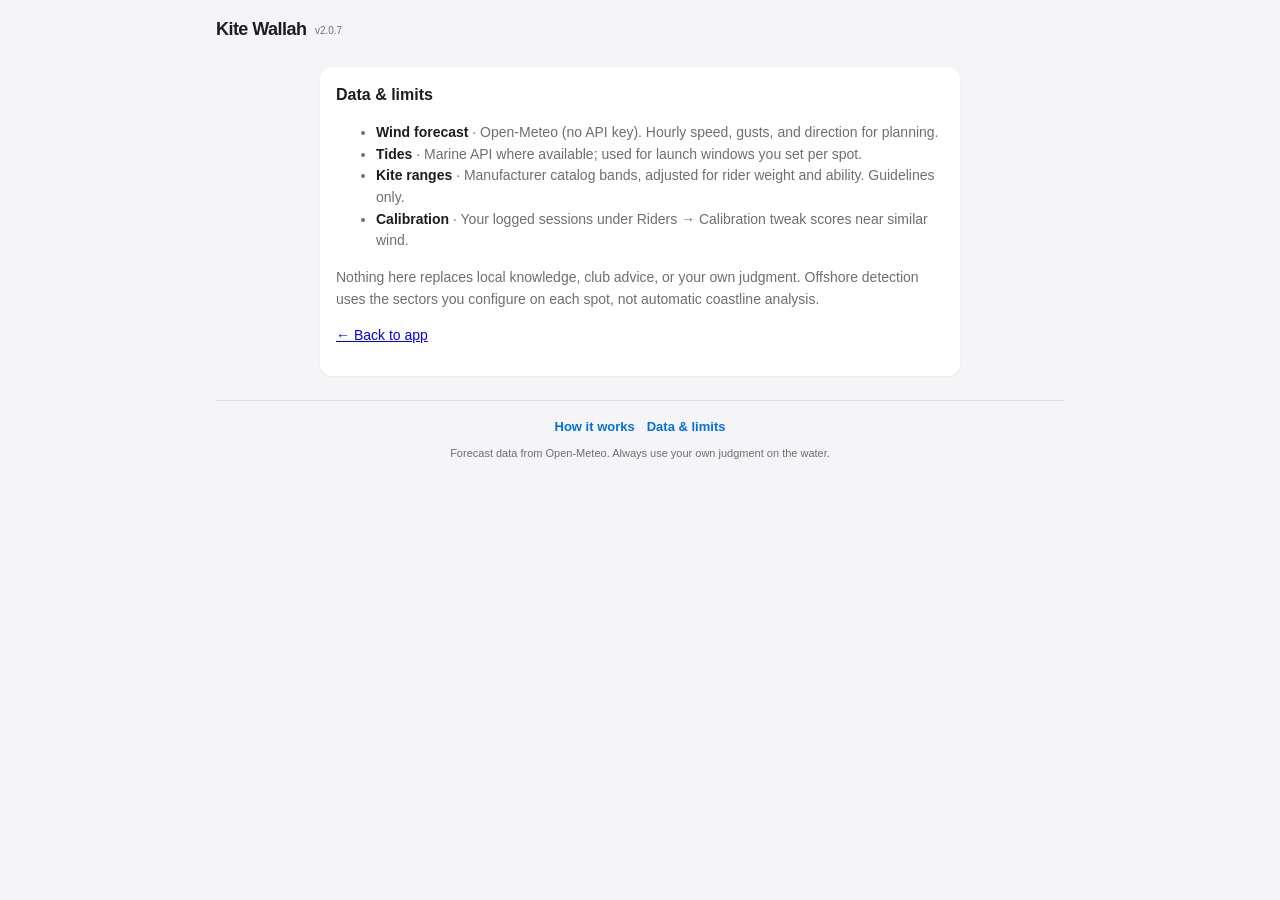
<file: pages/data-sources.html>
<!DOCTYPE html>
<html lang="en">
  <head>
    <meta charset="UTF-8" />
    <meta name="viewport" content="width=device-width, initial-scale=1.0" />
    <title>Data &amp; limits  ·  Kite Wallah</title>
    <link rel="stylesheet" href="../css/styles.css" />
  </head>
  <body class="doc-page">
    <div class="app">
      <header class="header doc-header">
        <div class="header-inner">
          <h1><a href="../index.html">Kite Wallah <span data-app-version class="app-version"></span></a></h1>
        </div>
      </header>
      <main class="doc-main card">
        <h2>Data &amp; limits</h2>
        <ul>
          <li>
            <strong>Wind forecast</strong>  ·  Open-Meteo (no API key). Hourly speed,
            gusts, and direction for planning.
          </li>
          <li>
            <strong>Tides</strong>  ·  Marine API where available; used for launch
            windows you set per spot.
          </li>
          <li>
            <strong>Kite ranges</strong>  ·  Manufacturer catalog bands, adjusted for
            rider weight and ability. Guidelines only.
          </li>
          <li>
            <strong>Calibration</strong>  ·  Your logged sessions under Riders →
            Calibration tweak scores near similar wind.
          </li>
        </ul>
        <p>
          Nothing here replaces local knowledge, club advice, or your own judgment.
          Offshore detection uses the sectors you configure on each spot, not
          automatic coastline analysis.
        </p>
        <p><a href="../index.html">← Back to app</a></p>
      </main>
      <footer class="site-footer">
        <nav class="site-footer-nav" aria-label="Help">
          <a href="how-it-works.html">How it works</a>
          <a href="data-sources.html" aria-current="page">Data &amp; limits</a>
        </nav>
        <p class="site-footer-note">Forecast data from Open-Meteo. Always use your own judgment on the water.</p>
      </footer>
    </div>
    <script type="module" src="../js/apply-version.js"></script>
  </body>
</html>
</file>
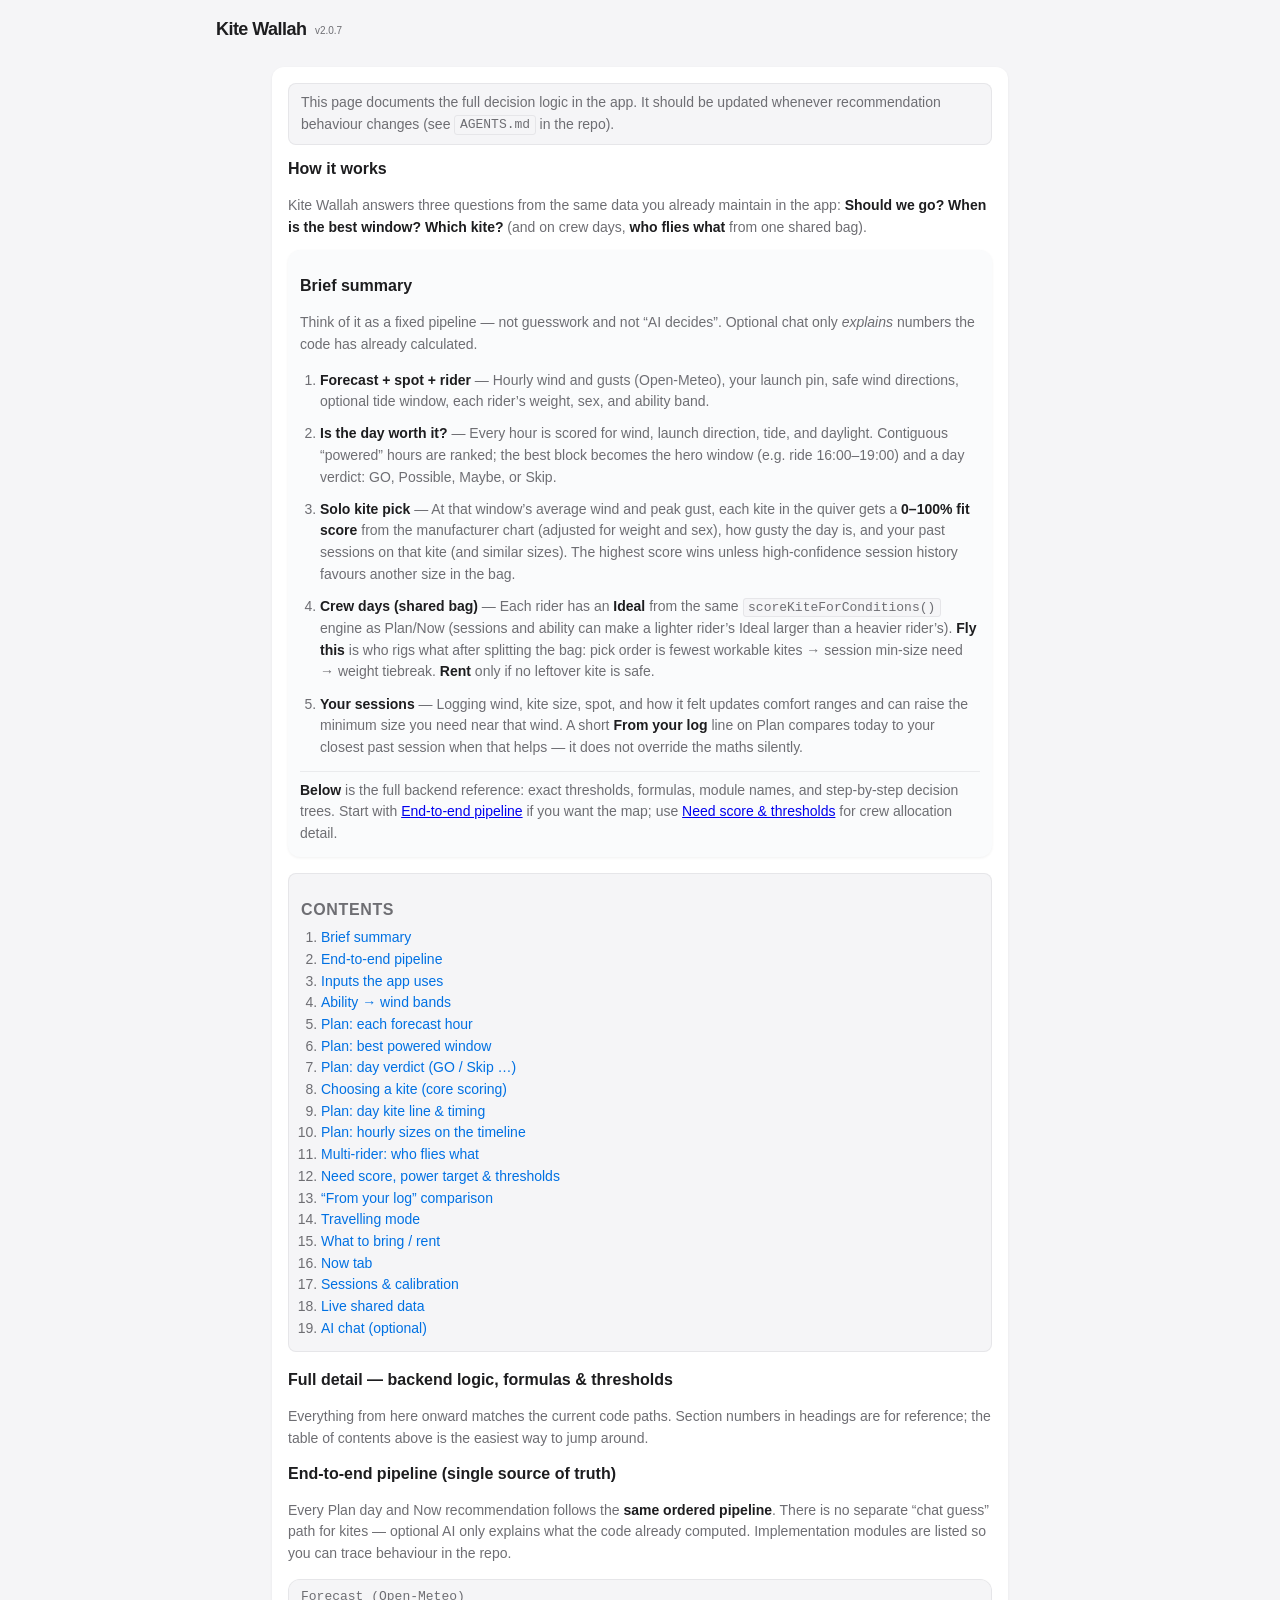
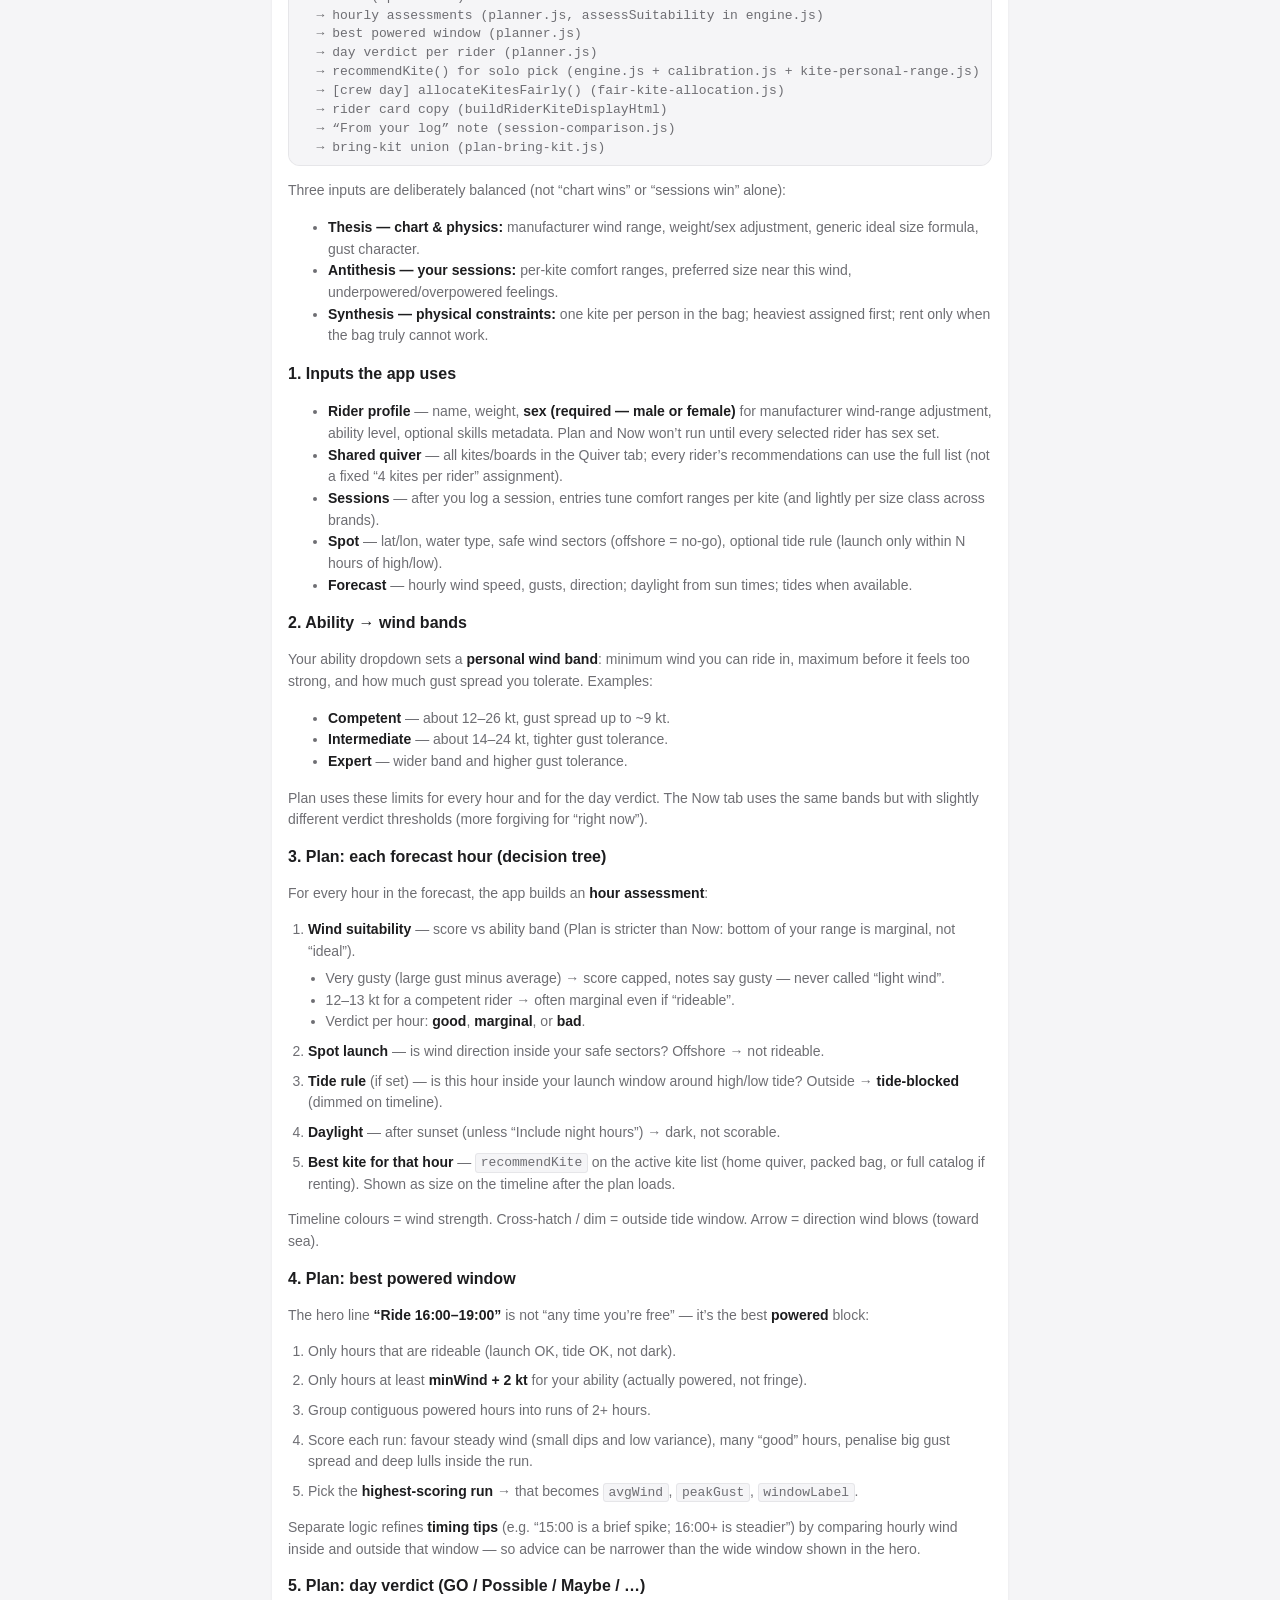
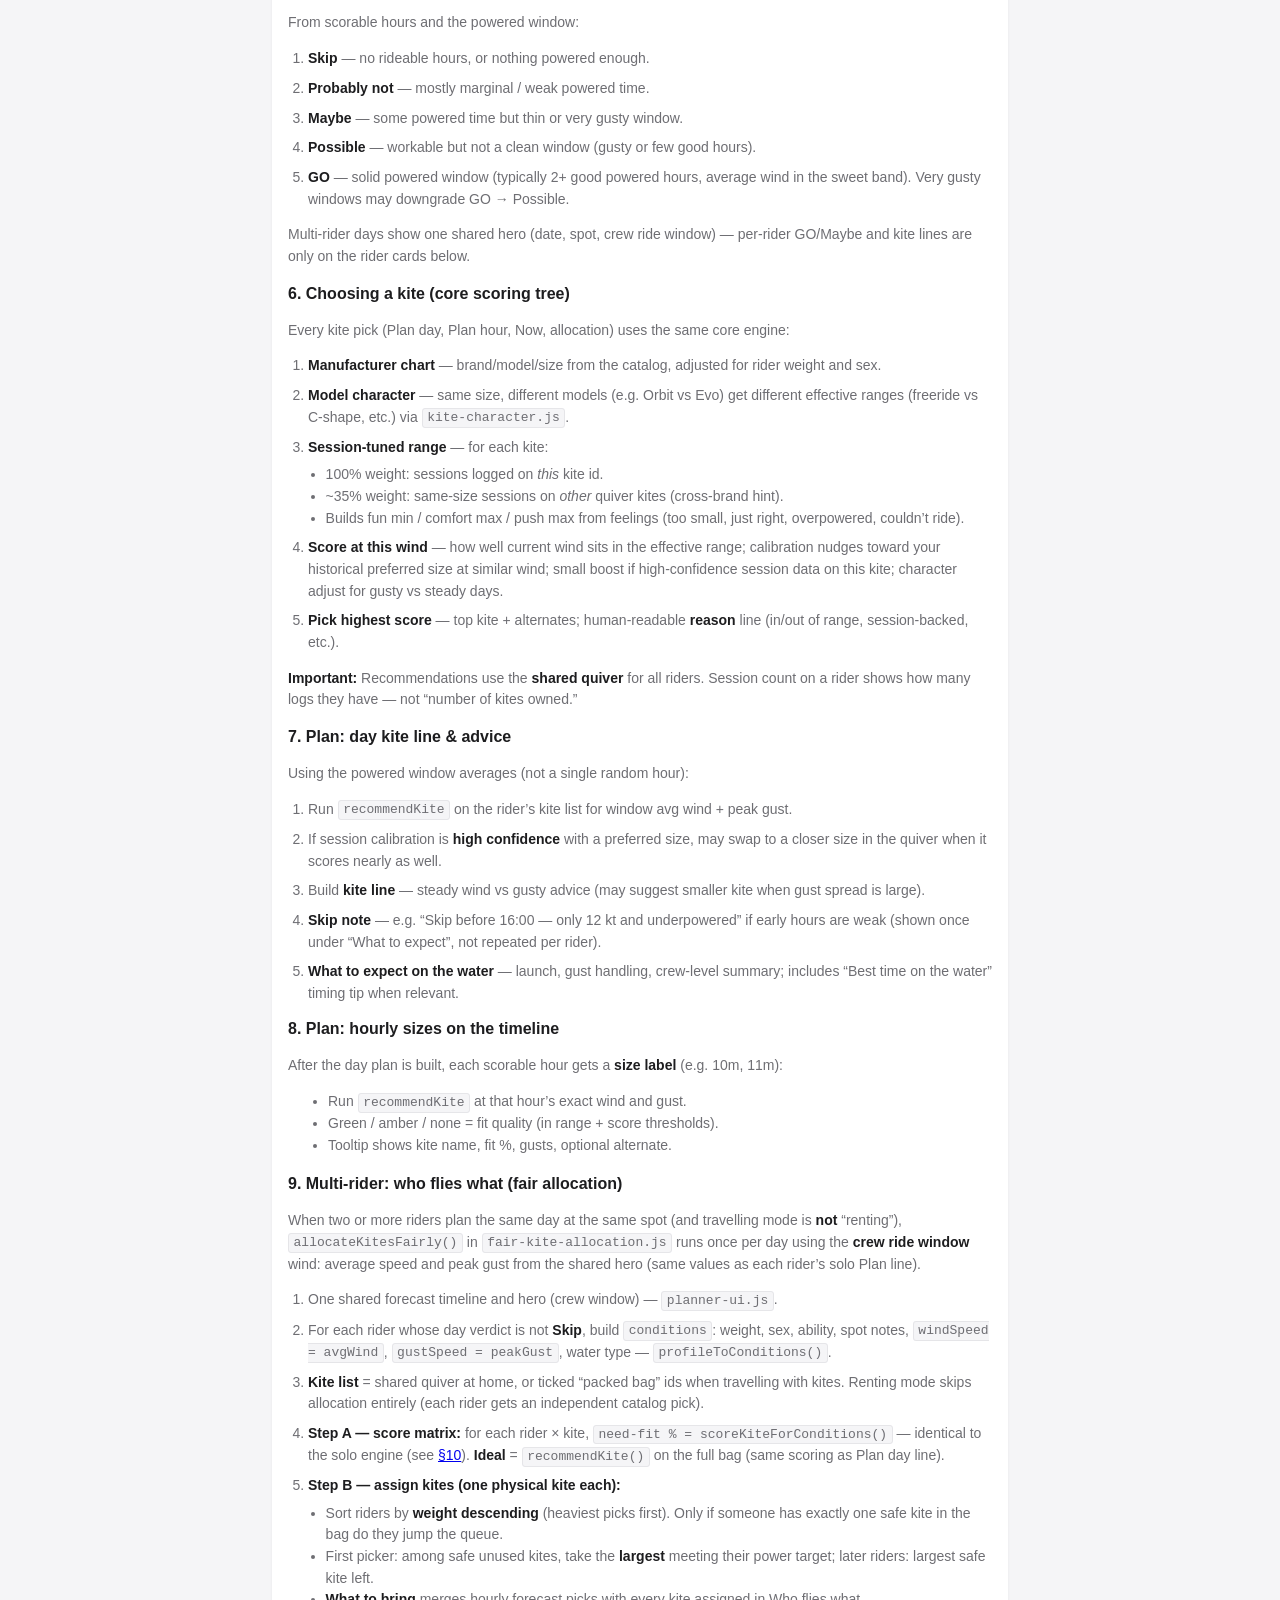
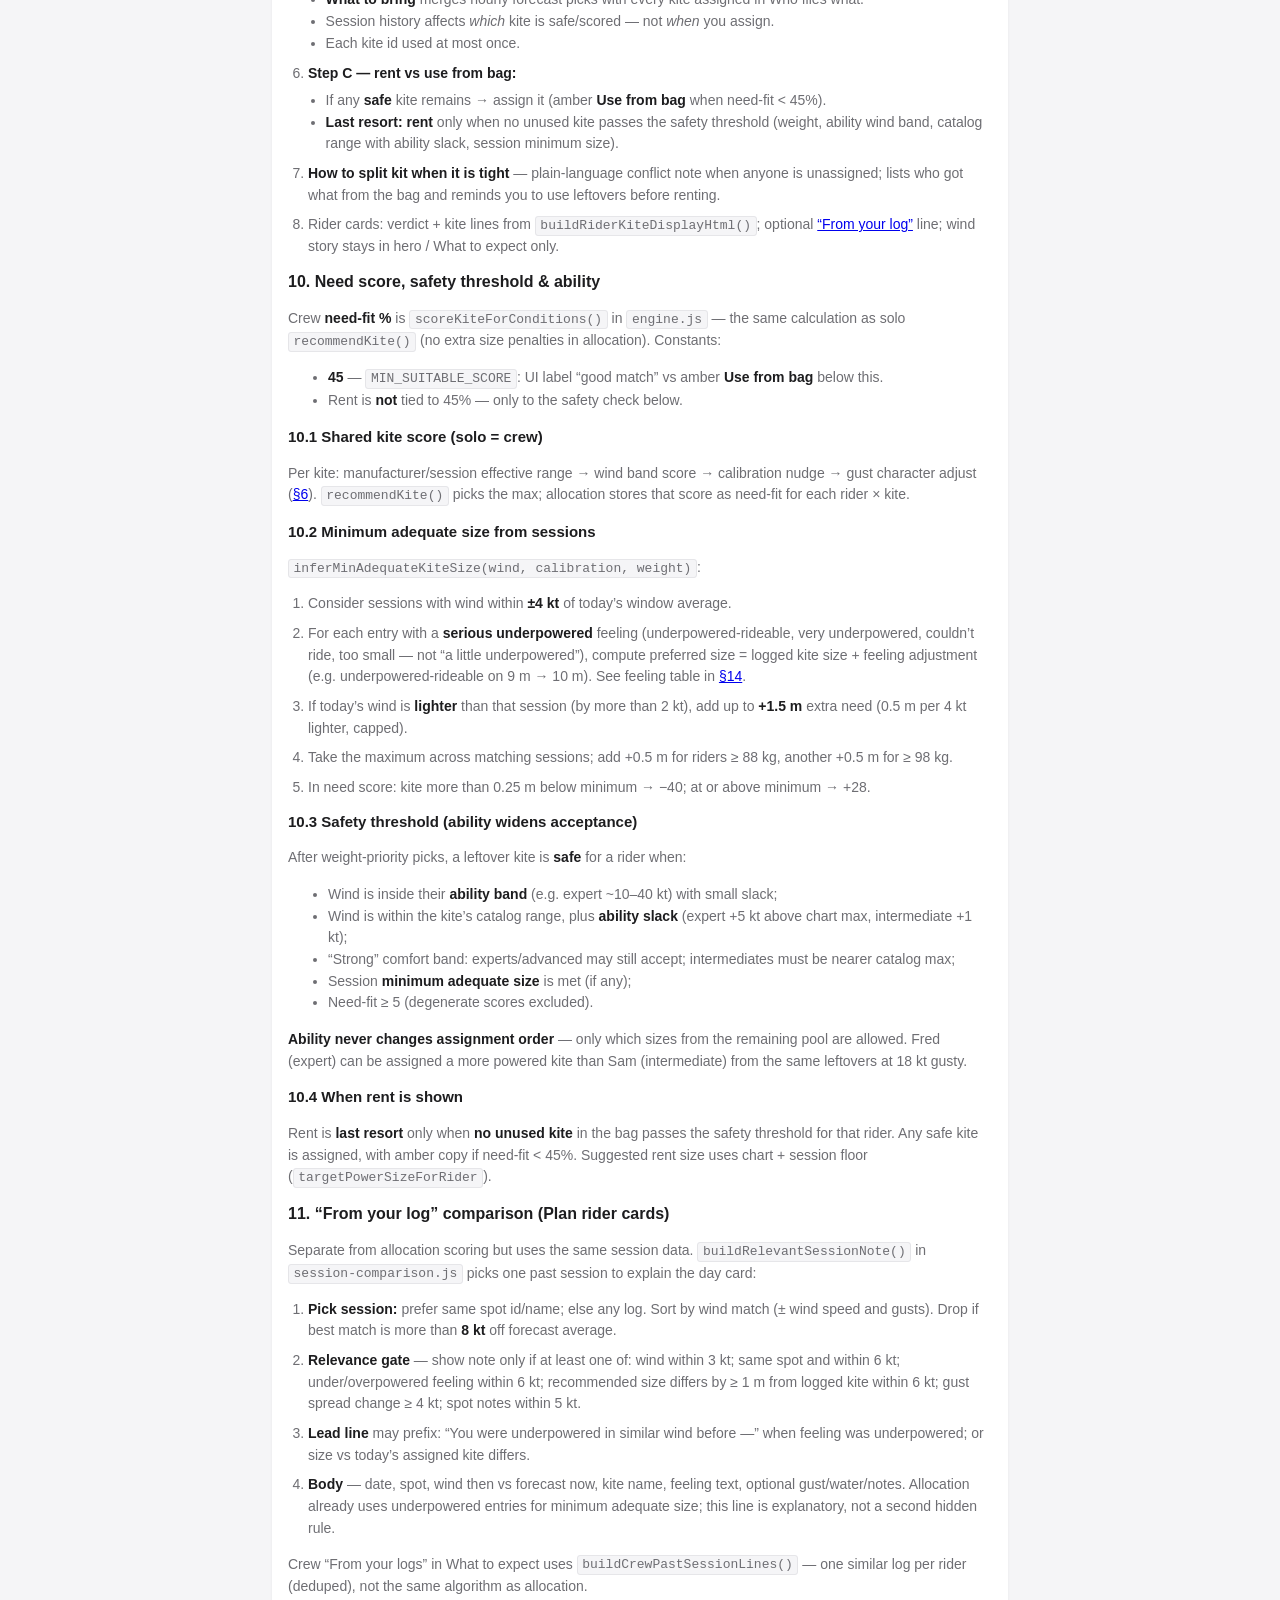
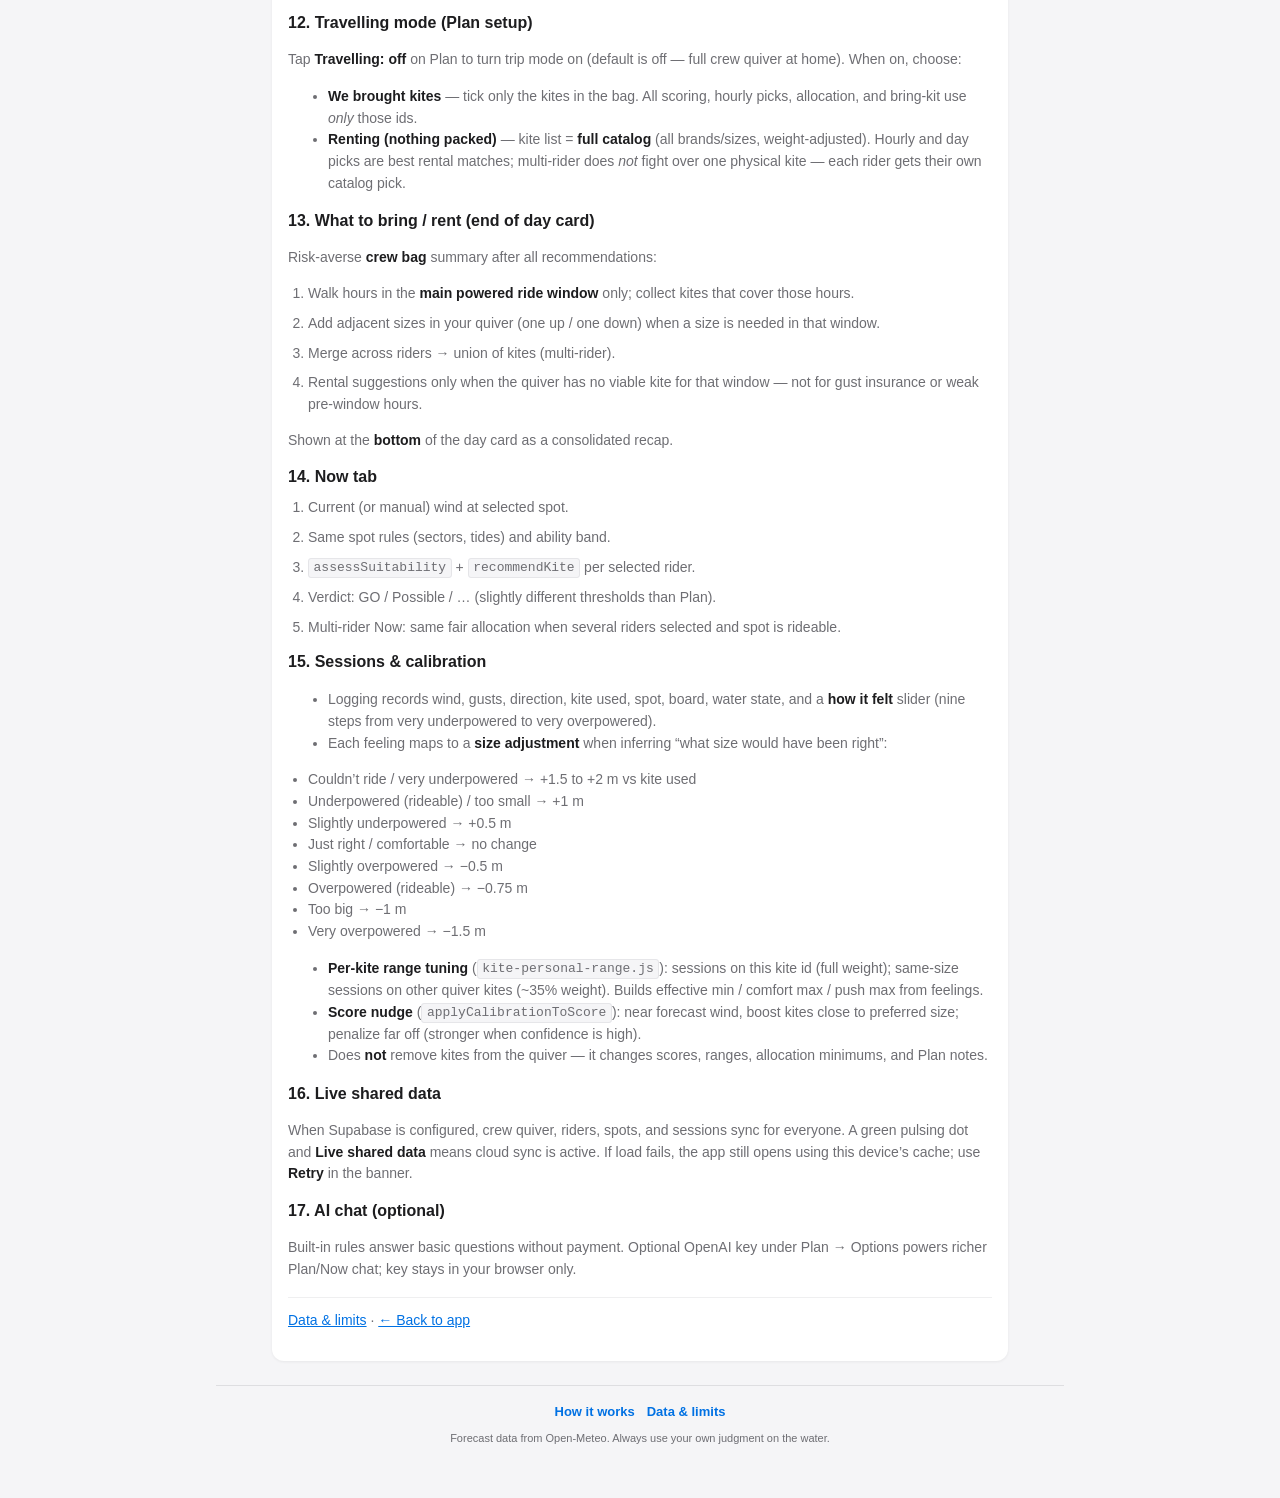
<file: pages/how-it-works.html>
<!DOCTYPE html>
<html lang="en">
  <head>
    <meta charset="UTF-8" />
    <meta name="viewport" content="width=device-width, initial-scale=1.0" />
    <title>How it works  ·  Kite Wallah</title>
    <link rel="stylesheet" href="../css/styles.css" />
  </head>
  <body class="doc-page">
    <!-- Maintainer: update this page whenever Plan/Now/scoring/allocation logic changes. See AGENTS.md -->
    <div class="app">
      <header class="header doc-header">
        <div class="header-inner">
          <h1><a href="../index.html">Kite Wallah <span data-app-version class="app-version"></span></a></h1>
        </div>
      </header>
      <main class="doc-main doc-main--wide card">
        <p class="doc-maintainer">
          This page documents the full decision logic in the app. It should be updated whenever recommendation behaviour changes (see <code>AGENTS.md</code> in the repo).
        </p>

        <h2>How it works</h2>
        <p class="doc-lead">
          Kite Wallah answers three questions from the same data you already maintain in the app:
          <strong>Should we go?</strong> <strong>When is the best window?</strong> <strong>Which kite?</strong>
          (and on crew days, <strong>who flies what</strong> from one shared bag).
        </p>

        <section class="doc-summary card card-slim" id="summary" aria-labelledby="summary-heading">
          <h3 id="summary-heading">Brief summary</h3>
          <p>
            Think of it as a fixed pipeline — not guesswork and not “AI decides”. Optional chat only
            <em>explains</em> numbers the code has already calculated.
          </p>
          <ol class="doc-summary-steps">
            <li>
              <strong>Forecast + spot + rider</strong> — Hourly wind and gusts (Open-Meteo), your launch pin,
              safe wind directions, optional tide window, each rider’s weight, sex, and ability band.
            </li>
            <li>
              <strong>Is the day worth it?</strong> — Every hour is scored for wind, launch direction, tide, and daylight.
              Contiguous “powered” hours are ranked; the best block becomes the hero window (e.g. ride 16:00–19:00)
              and a day verdict: GO, Possible, Maybe, or Skip.
            </li>
            <li>
              <strong>Solo kite pick</strong> — At that window’s average wind and peak gust, each kite in the quiver
              gets a <strong>0–100% fit score</strong> from the manufacturer chart (adjusted for weight and sex), how gusty
              the day is, and your past sessions on that kite (and similar sizes). The highest score wins unless
              high-confidence session history favours another size in the bag.
            </li>
            <li>
              <strong>Crew days (shared bag)</strong> — Each rider has an <strong>Ideal</strong> from the same
              <code>scoreKiteForConditions()</code> engine as Plan/Now (sessions and ability can make a lighter rider’s
              Ideal larger than a heavier rider’s). <strong>Fly this</strong> is who rigs what after splitting the bag:
              pick order is fewest workable kites → session min-size need → weight tiebreak. <strong>Rent</strong> only
              if no leftover kite is safe.
            </li>
            <li>
              <strong>Your sessions</strong> — Logging wind, kite size, spot, and how it felt updates comfort ranges and
              can raise the minimum size you need near that wind. A short <strong>From your log</strong> line on Plan
              compares today to your closest past session when that helps — it does not override the maths silently.
            </li>
          </ol>
          <p class="doc-summary-bridge">
            <strong>Below</strong> is the full backend reference: exact thresholds, formulas, module names, and
            step-by-step decision trees. Start with <a href="#pipeline">End-to-end pipeline</a> if you want the map;
            use <a href="#need-score">Need score &amp; thresholds</a> for crew allocation detail.
          </p>
        </section>

        <nav class="doc-toc" aria-label="Contents">
          <h3>Contents</h3>
          <ol>
            <li><a href="#summary">Brief summary</a></li>
            <li><a href="#pipeline">End-to-end pipeline</a></li>
            <li><a href="#inputs">Inputs the app uses</a></li>
            <li><a href="#ability">Ability → wind bands</a></li>
            <li><a href="#hour">Plan: each forecast hour</a></li>
            <li><a href="#window">Plan: best powered window</a></li>
            <li><a href="#day-verdict">Plan: day verdict (GO / Skip …)</a></li>
            <li><a href="#kite-pick">Choosing a kite (core scoring)</a></li>
            <li><a href="#plan-day">Plan: day kite line &amp; timing</a></li>
            <li><a href="#hourly">Plan: hourly sizes on the timeline</a></li>
            <li><a href="#multi">Multi-rider: who flies what</a></li>
            <li><a href="#need-score">Need score, power target &amp; thresholds</a></li>
            <li><a href="#session-compare">“From your log” comparison</a></li>
            <li><a href="#travel">Travelling mode</a></li>
            <li><a href="#bring">What to bring / rent</a></li>
            <li><a href="#now">Now tab</a></li>
            <li><a href="#sessions">Sessions &amp; calibration</a></li>
            <li><a href="#shared">Live shared data</a></li>
            <li><a href="#ai">AI chat (optional)</a></li>
          </ol>
        </nav>

        <h3 class="doc-detail-heading">Full detail — backend logic, formulas &amp; thresholds</h3>
        <p class="doc-detail-intro">
          Everything from here onward matches the current code paths. Section numbers in headings are for reference;
          the table of contents above is the easiest way to jump around.
        </p>

        <h3 id="pipeline">End-to-end pipeline (single source of truth)</h3>
        <p>
          Every Plan day and Now recommendation follows the <strong>same ordered pipeline</strong>.
          There is no separate “chat guess” path for kites — optional AI only explains what the code already computed.
          Implementation modules are listed so you can trace behaviour in the repo.
        </p>
        <pre class="doc-pipeline" aria-label="Pipeline diagram">Forecast (Open-Meteo)
  → hourly assessments (planner.js, assessSuitability in engine.js)
  → best powered window (planner.js)
  → day verdict per rider (planner.js)
  → recommendKite() for solo pick (engine.js + calibration.js + kite-personal-range.js)
  → [crew day] allocateKitesFairly() (fair-kite-allocation.js)
  → rider card copy (buildRiderKiteDisplayHtml)
  → “From your log” note (session-comparison.js)
  → bring-kit union (plan-bring-kit.js)</pre>
        <p>Three inputs are deliberately balanced (not “chart wins” or “sessions win” alone):</p>
        <ul>
          <li><strong>Thesis — chart &amp; physics:</strong> manufacturer wind range, weight/sex adjustment, generic ideal size formula, gust character.</li>
          <li><strong>Antithesis — your sessions:</strong> per-kite comfort ranges, preferred size near this wind, underpowered/overpowered feelings.</li>
          <li><strong>Synthesis — physical constraints:</strong> one kite per person in the bag; heaviest assigned first; rent only when the bag truly cannot work.</li>
        </ul>

        <h3 id="inputs">1. Inputs the app uses</h3>
        <ul>
          <li><strong>Rider profile</strong> — name, weight, <strong>sex (required — male or female)</strong> for manufacturer wind-range adjustment, ability level, optional skills metadata. Plan and Now won’t run until every selected rider has sex set.</li>
          <li><strong>Shared quiver</strong> — all kites/boards in the Quiver tab; every rider’s recommendations can use the full list (not a fixed “4 kites per rider” assignment).</li>
          <li><strong>Sessions</strong> — after you log a session, entries tune comfort ranges per kite (and lightly per size class across brands).</li>
          <li><strong>Spot</strong> — lat/lon, water type, safe wind sectors (offshore = no-go), optional tide rule (launch only within N hours of high/low).</li>
          <li><strong>Forecast</strong> — hourly wind speed, gusts, direction; daylight from sun times; tides when available.</li>
        </ul>

        <h3 id="ability">2. Ability → wind bands</h3>
        <p>
          Your ability dropdown sets a <strong>personal wind band</strong>: minimum wind you can ride in,
          maximum before it feels too strong, and how much gust spread you tolerate. Examples:
        </p>
        <ul>
          <li><strong>Competent</strong> — about 12–26 kt, gust spread up to ~9 kt.</li>
          <li><strong>Intermediate</strong> — about 14–24 kt, tighter gust tolerance.</li>
          <li><strong>Expert</strong> — wider band and higher gust tolerance.</li>
        </ul>
        <p>
          Plan uses these limits for every hour and for the day verdict. The Now tab uses the same bands but with slightly different verdict thresholds (more forgiving for “right now”).
        </p>

        <h3 id="hour">3. Plan: each forecast hour (decision tree)</h3>
        <p>For every hour in the forecast, the app builds an <strong>hour assessment</strong>:</p>
        <ol class="doc-tree">
          <li>
            <strong>Wind suitability</strong> — score vs ability band (Plan is stricter than Now: bottom of your range is marginal, not “ideal”).
            <ul>
              <li>Very gusty (large gust minus average) → score capped, notes say gusty — never called “light wind”.</li>
              <li>12–13 kt for a competent rider → often marginal even if “rideable”.</li>
              <li>Verdict per hour: <strong>good</strong>, <strong>marginal</strong>, or <strong>bad</strong>.</li>
            </ul>
          </li>
          <li>
            <strong>Spot launch</strong> — is wind direction inside your safe sectors? Offshore → not rideable.
          </li>
          <li>
            <strong>Tide rule</strong> (if set) — is this hour inside your launch window around high/low tide? Outside → <strong>tide-blocked</strong> (dimmed on timeline).
          </li>
          <li>
            <strong>Daylight</strong> — after sunset (unless “Include night hours”) → dark, not scorable.
          </li>
          <li>
            <strong>Best kite for that hour</strong> — <code>recommendKite</code> on the active kite list (home quiver, packed bag, or full catalog if renting). Shown as size on the timeline after the plan loads.
          </li>
        </ol>
        <p>
          Timeline colours = wind strength. Cross-hatch / dim = outside tide window. Arrow = direction wind blows (toward sea).
        </p>

        <h3 id="window">4. Plan: best powered window</h3>
        <p>The hero line <strong>“Ride 16:00–19:00”</strong> is not “any time you’re free” — it’s the best <strong>powered</strong> block:</p>
        <ol class="doc-tree">
          <li>Only hours that are rideable (launch OK, tide OK, not dark).</li>
          <li>Only hours at least <strong>minWind + 2 kt</strong> for your ability (actually powered, not fringe).</li>
          <li>Group contiguous powered hours into runs of 2+ hours.</li>
          <li>Score each run: favour steady wind (small dips and low variance), many “good” hours, penalise big gust spread and deep lulls inside the run.</li>
          <li>Pick the <strong>highest-scoring run</strong> → that becomes <code>avgWind</code>, <code>peakGust</code>, <code>windowLabel</code>.</li>
        </ol>
        <p>
          Separate logic refines <strong>timing tips</strong> (e.g. “15:00 is a brief spike; 16:00+ is steadier”) by comparing hourly wind inside and outside that window — so advice can be narrower than the wide window shown in the hero.
        </p>

        <h3 id="day-verdict">5. Plan: day verdict (GO / Possible / Maybe / …)</h3>
        <p>From scorable hours and the powered window:</p>
        <ol class="doc-tree">
          <li><strong>Skip</strong> — no rideable hours, or nothing powered enough.</li>
          <li><strong>Probably not</strong> — mostly marginal / weak powered time.</li>
          <li><strong>Maybe</strong> — some powered time but thin or very gusty window.</li>
          <li><strong>Possible</strong> — workable but not a clean window (gusty or few good hours).</li>
          <li><strong>GO</strong> — solid powered window (typically 2+ good powered hours, average wind in the sweet band). Very gusty windows may downgrade GO → Possible.</li>
        </ol>
        <p>
          Multi-rider days show one shared hero (date, spot, crew ride window) — per-rider GO/Maybe and kite lines are only on the rider cards below.
        </p>

        <h3 id="kite-pick">6. Choosing a kite (core scoring tree)</h3>
        <p>Every kite pick (Plan day, Plan hour, Now, allocation) uses the same core engine:</p>
        <ol class="doc-tree">
          <li>
            <strong>Manufacturer chart</strong> — brand/model/size from the catalog, adjusted for rider weight and sex.
          </li>
          <li>
            <strong>Model character</strong> — same size, different models (e.g. Orbit vs Evo) get different effective ranges (freeride vs C-shape, etc.) via <code>kite-character.js</code>.
          </li>
          <li>
            <strong>Session-tuned range</strong> — for each kite:
            <ul>
              <li>100% weight: sessions logged on <em>this</em> kite id.</li>
              <li>~35% weight: same-size sessions on <em>other</em> quiver kites (cross-brand hint).</li>
              <li>Builds fun min / comfort max / push max from feelings (too small, just right, overpowered, couldn’t ride).</li>
            </ul>
          </li>
          <li>
            <strong>Score at this wind</strong> — how well current wind sits in the effective range; calibration nudges toward your historical preferred size at similar wind; small boost if high-confidence session data on this kite; character adjust for gusty vs steady days.
          </li>
          <li>
            <strong>Pick highest score</strong> — top kite + alternates; human-readable <strong>reason</strong> line (in/out of range, session-backed, etc.).
          </li>
        </ol>
        <p>
          <strong>Important:</strong> Recommendations use the <strong>shared quiver</strong> for all riders. Session count on a rider shows how many logs they have — not “number of kites owned.”
        </p>

        <h3 id="plan-day">7. Plan: day kite line &amp; advice</h3>
        <p>Using the powered window averages (not a single random hour):</p>
        <ol class="doc-tree">
          <li>Run <code>recommendKite</code> on the rider’s kite list for window avg wind + peak gust.</li>
          <li>If session calibration is <strong>high confidence</strong> with a preferred size, may swap to a closer size in the quiver when it scores nearly as well.</li>
          <li>Build <strong>kite line</strong> — steady wind vs gusty advice (may suggest smaller kite when gust spread is large).</li>
          <li><strong>Skip note</strong> — e.g. “Skip before 16:00 — only 12 kt and underpowered” if early hours are weak (shown once under “What to expect”, not repeated per rider).</li>
          <li><strong>What to expect on the water</strong> — launch, gust handling, crew-level summary; includes “Best time on the water” timing tip when relevant.</li>
        </ol>

        <h3 id="hourly">8. Plan: hourly sizes on the timeline</h3>
        <p>After the day plan is built, each scorable hour gets a <strong>size label</strong> (e.g. 10m, 11m):</p>
        <ul>
          <li>Run <code>recommendKite</code> at that hour’s exact wind and gust.</li>
          <li>Green / amber / none = fit quality (in range + score thresholds).</li>
          <li>Tooltip shows kite name, fit %, gusts, optional alternate.</li>
        </ul>

        <h3 id="multi">9. Multi-rider: who flies what (fair allocation)</h3>
        <p>
          When two or more riders plan the same day at the same spot (and travelling mode is <strong>not</strong> “renting”),
          <code>allocateKitesFairly()</code> in <code>fair-kite-allocation.js</code> runs once per day using the
          <strong>crew ride window</strong> wind: average speed and peak gust from the shared hero (same values as each rider’s solo Plan line).
        </p>
        <ol class="doc-tree">
          <li>One shared forecast timeline and hero (crew window) — <code>planner-ui.js</code>.</li>
          <li>
            For each rider whose day verdict is not <strong>Skip</strong>, build
            <code>conditions</code>: weight, sex, ability, spot notes, <code>windSpeed = avgWind</code>,
            <code>gustSpeed = peakGust</code>, water type — <code>profileToConditions()</code>.
          </li>
          <li>
            <strong>Kite list</strong> = shared quiver at home, or ticked “packed bag” ids when travelling with kites.
            Renting mode skips allocation entirely (each rider gets an independent catalog pick).
          </li>
          <li>
            <strong>Step A — score matrix:</strong> for each rider × kite,
            <code>need-fit % = scoreKiteForConditions()</code> — identical to the solo engine (see <a href="#need-score">§10</a>).
            <strong>Ideal</strong> = <code>recommendKite()</code> on the full bag (same scoring as Plan day line).
          </li>
          <li>
            <strong>Step B — assign kites (one physical kite each):</strong>
            <ul>
              <li>Sort riders by <strong>weight descending</strong> (heaviest picks first). Only if someone has exactly one safe kite in the bag do they jump the queue.</li>
              <li>First picker: among safe unused kites, take the <strong>largest</strong> meeting their power target; later riders: largest safe kite left.</li>
              <li><strong>What to bring</strong> merges hourly forecast picks with every kite assigned in Who flies what.</li>
              <li>Session history affects <em>which</em> kite is safe/scored — not <em>when</em> you assign.</li>
              <li>Each kite id used at most once.</li>
            </ul>
          </li>
          <li>
            <strong>Step C — rent vs use from bag:</strong>
            <ul>
              <li>If any <strong>safe</strong> kite remains → assign it (amber <strong>Use from bag</strong> when need-fit &lt; 45%).</li>
              <li><strong>Last resort: rent</strong> only when no unused kite passes the safety threshold (weight, ability wind band, catalog range with ability slack, session minimum size).</li>
            </ul>
          </li>
          <li>
            <strong>How to split kit when it is tight</strong> — plain-language conflict note when anyone is unassigned;
            lists who got what from the bag and reminds you to use leftovers before renting.
          </li>
          <li>
            Rider cards: verdict + kite lines from <code>buildRiderKiteDisplayHtml()</code>; optional
            <a href="#session-compare">“From your log”</a> line; wind story stays in hero / What to expect only.
          </li>
        </ol>

        <h3 id="need-score">10. Need score, safety threshold &amp; ability</h3>
        <p>
          Crew <strong>need-fit %</strong> is <code>scoreKiteForConditions()</code> in <code>engine.js</code> — the same
          calculation as solo <code>recommendKite()</code> (no extra size penalties in allocation). Constants:
        </p>
        <ul>
          <li><strong>45</strong> — <code>MIN_SUITABLE_SCORE</code>: UI label “good match” vs amber <strong>Use from bag</strong> below this.</li>
          <li>Rent is <strong>not</strong> tied to 45% — only to the safety check below.</li>
        </ul>

        <h4>10.1 Shared kite score (solo = crew)</h4>
        <p>
          Per kite: manufacturer/session effective range → wind band score → calibration nudge → gust character adjust
          (<a href="#kite-pick">§6</a>). <code>recommendKite()</code> picks the max; allocation stores that score as need-fit for each rider × kite.
        </p>

        <h4>10.2 Minimum adequate size from sessions</h4>
        <p><code>inferMinAdequateKiteSize(wind, calibration, weight)</code>:</p>
        <ol class="doc-tree">
          <li>Consider sessions with wind within <strong>±4 kt</strong> of today’s window average.</li>
          <li>For each entry with a <strong>serious underpowered</strong> feeling (underpowered-rideable, very underpowered, couldn’t ride, too small — not “a little underpowered”), compute preferred size = logged kite size + feeling adjustment (e.g. underpowered-rideable on 9 m → 10 m). See feeling table in <a href="#sessions">§14</a>.</li>
          <li>If today’s wind is <strong>lighter</strong> than that session (by more than 2 kt), add up to <strong>+1.5 m</strong> extra need (0.5 m per 4 kt lighter, capped).</li>
          <li>Take the maximum across matching sessions; add +0.5 m for riders ≥ 88 kg, another +0.5 m for ≥ 98 kg.</li>
          <li>In need score: kite more than 0.25 m below minimum → −40; at or above minimum → +28.</li>
        </ol>

        <h4>10.3 Safety threshold (ability widens acceptance)</h4>
        <p>
          After weight-priority picks, a leftover kite is <strong>safe</strong> for a rider when:
        </p>
        <ul>
          <li>Wind is inside their <strong>ability band</strong> (e.g. expert ~10–40 kt) with small slack;</li>
          <li>Wind is within the kite’s catalog range, plus <strong>ability slack</strong> (expert +5 kt above chart max, intermediate +1 kt);</li>
          <li>“Strong” comfort band: experts/advanced may still accept; intermediates must be nearer catalog max;</li>
          <li>Session <strong>minimum adequate size</strong> is met (if any);</li>
          <li>Need-fit ≥ 5 (degenerate scores excluded).</li>
        </ul>
        <p>
          <strong>Ability never changes assignment order</strong> — only which sizes from the remaining pool are allowed.
          Fred (expert) can be assigned a more powered kite than Sam (intermediate) from the same leftovers at 18 kt gusty.
        </p>

        <h4>10.4 When rent is shown</h4>
        <p>Rent is <strong>last resort</strong> only when <strong>no unused kite</strong> in the bag passes the safety threshold for that rider. Any safe kite is assigned, with amber copy if need-fit &lt; 45%. Suggested rent size uses chart + session floor (<code>targetPowerSizeForRider</code>).</p>

        <h3 id="session-compare">11. “From your log” comparison (Plan rider cards)</h3>
        <p>
          Separate from allocation scoring but uses the same session data.
          <code>buildRelevantSessionNote()</code> in <code>session-comparison.js</code> picks one past session to explain the day card:
        </p>
        <ol class="doc-tree">
          <li>
            <strong>Pick session:</strong> prefer same spot id/name; else any log. Sort by wind match (± wind speed and gusts). Drop if best match is more than <strong>8 kt</strong> off forecast average.
          </li>
          <li>
            <strong>Relevance gate</strong> — show note only if at least one of:
            wind within 3 kt; same spot and within 6 kt; under/overpowered feeling within 6 kt;
            recommended size differs by ≥ 1 m from logged kite within 6 kt; gust spread change ≥ 4 kt; spot notes within 5 kt.
          </li>
          <li>
            <strong>Lead line</strong> may prefix: “You were underpowered in similar wind before —” when feeling was underpowered; or size vs today’s assigned kite differs.
          </li>
          <li>
            <strong>Body</strong> — date, spot, wind then vs forecast now, kite name, feeling text, optional gust/water/notes.
            Allocation already uses underpowered entries for minimum adequate size; this line is explanatory, not a second hidden rule.
          </li>
        </ol>
        <p>
          Crew “From your logs” in What to expect uses <code>buildCrewPastSessionLines()</code> — one similar log per rider (deduped), not the same algorithm as allocation.
        </p>

        <h3 id="travel">12. Travelling mode (Plan setup)</h3>
        <p>Tap <strong>Travelling: off</strong> on Plan to turn trip mode on (default is off — full crew quiver at home). When on, choose:</p>
        <ul>
          <li>
            <strong>We brought kites</strong> — tick only the kites in the bag. All scoring, hourly picks, allocation, and bring-kit use <em>only</em> those ids.
          </li>
          <li>
            <strong>Renting (nothing packed)</strong> — kite list = <strong>full catalog</strong> (all brands/sizes, weight-adjusted). Hourly and day picks are best rental matches; multi-rider does <em>not</em> fight over one physical kite — each rider gets their own catalog pick.
          </li>
        </ul>

        <h3 id="bring">13. What to bring / rent (end of day card)</h3>
        <p>Risk-averse <strong>crew bag</strong> summary after all recommendations:</p>
        <ol class="doc-tree">
          <li>Walk hours in the <strong>main powered ride window</strong> only; collect kites that cover those hours.</li>
          <li>Add adjacent sizes in your quiver (one up / one down) when a size is needed in that window.</li>
          <li>Merge across riders → union of kites (multi-rider).</li>
          <li>Rental suggestions only when the quiver has no viable kite for that window — not for gust insurance or weak pre-window hours.</li>
        </ol>
        <p>Shown at the <strong>bottom</strong> of the day card as a consolidated recap.</p>

        <h3 id="now">14. Now tab</h3>
        <ol class="doc-tree">
          <li>Current (or manual) wind at selected spot.</li>
          <li>Same spot rules (sectors, tides) and ability band.</li>
          <li><code>assessSuitability</code> + <code>recommendKite</code> per selected rider.</li>
          <li>Verdict: GO / Possible / … (slightly different thresholds than Plan).</li>
          <li>Multi-rider Now: same fair allocation when several riders selected and spot is rideable.</li>
        </ol>

        <h3 id="sessions">15. Sessions &amp; calibration</h3>
        <ul>
          <li>Logging records wind, gusts, direction, kite used, spot, board, water state, and a <strong>how it felt</strong> slider (nine steps from very underpowered to very overpowered).</li>
          <li>Each feeling maps to a <strong>size adjustment</strong> when inferring “what size would have been right”:</li>
        </ul>
        <ul class="doc-feeling-table">
          <li>Couldn’t ride / very underpowered → +1.5 to +2 m vs kite used</li>
          <li>Underpowered (rideable) / too small → +1 m</li>
          <li>Slightly underpowered → +0.5 m</li>
          <li>Just right / comfortable → no change</li>
          <li>Slightly overpowered → −0.5 m</li>
          <li>Overpowered (rideable) → −0.75 m</li>
          <li>Too big → −1 m</li>
          <li>Very overpowered → −1.5 m</li>
        </ul>
        <ul>
          <li>
            <strong>Per-kite range tuning</strong> (<code>kite-personal-range.js</code>): sessions on this kite id (full weight);
            same-size sessions on other quiver kites (~35% weight). Builds effective min / comfort max / push max from feelings.
          </li>
          <li>
            <strong>Score nudge</strong> (<code>applyCalibrationToScore</code>): near forecast wind, boost kites close to preferred size; penalize far off (stronger when confidence is high).
          </li>
          <li>Does <strong>not</strong> remove kites from the quiver — it changes scores, ranges, allocation minimums, and Plan notes.</li>
        </ul>

        <h3 id="shared">16. Live shared data</h3>
        <p>
          When Supabase is configured, crew quiver, riders, spots, and sessions sync for everyone.
          A green pulsing dot and <strong>Live shared data</strong> means cloud sync is active.
          If load fails, the app still opens using this device’s cache; use <strong>Retry</strong> in the banner.
        </p>

        <h3 id="ai">17. AI chat (optional)</h3>
        <p>
          Built-in rules answer basic questions without payment. Optional OpenAI key under Plan → Options
          powers richer Plan/Now chat; key stays in your browser only.
        </p>

        <p class="doc-footer-links">
          <a href="data-sources.html">Data &amp; limits</a>
          ·
          <a href="../index.html">← Back to app</a>
        </p>
      </main>
      <footer class="site-footer">
        <nav class="site-footer-nav" aria-label="Help">
          <a href="how-it-works.html" aria-current="page">How it works</a>
          <a href="data-sources.html">Data &amp; limits</a>
        </nav>
        <p class="site-footer-note">Forecast data from Open-Meteo. Always use your own judgment on the water.</p>
      </footer>
    </div>
    <script type="module" src="../js/apply-version.js"></script>
  </body>
</html>
</file>
<file: css/styles.css>
:root {
  --font: -apple-system, BlinkMacSystemFont, "SF Pro Text", "Segoe UI", Roboto, "Helvetica Neue", Arial, sans-serif;
  --bg: #f5f5f7;
  --bg-card: #ffffff;
  --bg-input: #ffffff;
  --bg-muted: #f2f2f7;
  --border: rgba(60, 60, 67, 0.12);
  --border-light: rgba(60, 60, 67, 0.08);
  --text: #1d1d1f;
  --text-muted: #6e6e73;
  --accent: #0071e3;
  --accent-hover: #0077ed;
  --accent-light: #e8f2ff;
  --good: #248a3d;
  --good-bg: #e8f7ec;
  --warn: #b45309;
  --warn-bg: #fef9e8;
  --bad: #d70015;
  --bad-bg: #fff0f0;
  --radius: 12px;
  --radius-sm: 8px;
  --shadow: 0 1px 3px rgba(0, 0, 0, 0.06);
  --shadow-md: 0 4px 14px rgba(0, 0, 0, 0.06);
  --space-xs: 0.35rem;
  --space-sm: 0.5rem;
  --space-md: 0.75rem;
  --space-lg: 1rem;
  --space-xl: 1.5rem;
}

*,
*::before,
*::after {
  box-sizing: border-box;
}

body {
  margin: 0;
  min-height: 100vh;
  background: var(--bg);
  color: var(--text);
  font-family: var(--font);
  font-size: 0.9375rem;
  line-height: 1.5;
  -webkit-font-smoothing: antialiased;
}

h1,
h2,
h3,
h4,
button,
input,
select,
textarea {
  font-family: var(--font);
}

.app {
  max-width: 880px;
  margin: 0 auto;
  padding: var(--space-lg) var(--space-lg) 2.5rem;
}

.app-loading {
  position: fixed;
  inset: 0;
  z-index: 2000;
  display: flex;
  align-items: center;
  justify-content: center;
  background: var(--bg);
  color: var(--text-muted);
  font-size: 0.9375rem;
}

.app-loading.hidden {
  display: none;
}

.field-required {
  color: var(--danger, #dc2626);
  font-weight: 700;
}

.sync-status {
  margin: 0.15rem 0 0;
  font-size: 0.75rem;
  font-weight: 400;
  color: var(--text-muted);
}

/* Header status pills — live weather / live user data */
.live-status-bar {
  flex-shrink: 0;
}

.live-status-inner {
  display: inline-flex;
  align-items: center;
  gap: 0.5rem;
}

.live-pill {
  display: inline-flex;
  align-items: center;
  gap: 0.35rem;
  padding: 0.2rem 0.55rem 0.2rem 0.4rem;
  border-radius: 999px;
  background: var(--bg-muted);
  font-size: 0.6875rem;
  font-weight: 500;
  color: var(--text-muted);
  line-height: 1.2;
  letter-spacing: -0.01em;
}

.live-pill-label {
  white-space: nowrap;
}

.live-pill-dot {
  flex-shrink: 0;
  width: 6px;
  height: 6px;
  border-radius: 50%;
  background: #aeaeb2;
}

.live-pill--live .live-pill-dot {
  background: #34c759;
}

.live-pill--local .live-pill-dot,
.live-pill--stale .live-pill-dot {
  background: #ff9f0a;
}

.live-pill--off .live-pill-dot {
  background: #c7c7cc;
}

.live-pill--error .live-pill-dot,
.live-pill--saving .live-pill-dot {
  background: #ff3b30;
}

.live-pill--live {
  color: var(--good);
}

.live-pill--error,
.live-pill--saving {
  color: var(--bad);
}

.sync-live {
  display: inline-flex;
  align-items: center;
  gap: 0.4rem;
}

.sync-live-dot {
  flex-shrink: 0;
  width: 6px;
  height: 6px;
  border-radius: 50%;
  background: #34c759;
}

.sync-live-label {
  font-size: 0.6875rem;
  font-weight: 500;
  color: var(--good);
}

.crew-login {
  position: fixed;
  inset: 0;
  z-index: 1000;
  display: flex;
  align-items: center;
  justify-content: center;
  padding: var(--space-lg);
  background: rgba(20, 24, 31, 0.45);
}

.crew-login.hidden {
  display: none;
}

.crew-login-card {
  width: 100%;
  max-width: 360px;
  padding: var(--space-xl);
  background: var(--bg-card);
  border-radius: var(--radius);
  box-shadow: 0 8px 32px rgba(20, 24, 31, 0.15);
}

.crew-login-card h2 {
  margin: 0 0 var(--space-sm);
  font-size: 1.25rem;
}

.cloud-alert {
  max-width: 920px;
  margin: 0 auto var(--space-md);
  padding: 0 var(--space-md);
}

.cloud-alert.hidden {
  display: none;
}

.cloud-alert-inner {
  padding: var(--space-md) var(--space-lg);
  background: var(--bad-bg);
  border: 1px solid var(--bad);
  border-radius: var(--radius);
  color: var(--text);
  font-size: 0.875rem;
}

.cloud-alert-title {
  margin: 0 0 var(--space-xs);
}

.cloud-alert-text {
  margin: 0 0 var(--space-sm);
  color: var(--text-muted);
}

.cloud-alert-steps {
  margin: 0 0 var(--space-md);
  padding-left: 1.25rem;
}

.cloud-alert-steps li {
  margin-bottom: 0.25rem;
}

.cloud-alert-steps code {
  font-size: 0.8em;
}

.cloud-alert-actions {
  display: flex;
  gap: var(--space-sm);
}

/* Header */
.header {
  margin-bottom: var(--space-xl);
}

.header-inner {
  display: flex;
  flex-direction: column;
  gap: var(--space-md);
}

@media (min-width: 640px) {
  .header-inner {
    flex-direction: row;
    align-items: flex-end;
    justify-content: space-between;
    gap: var(--space-lg);
  }
}

.header-brand {
  flex: 1;
  min-width: 0;
}

.header-title-row {
  display: flex;
  flex-wrap: wrap;
  align-items: center;
  justify-content: space-between;
  gap: var(--space-sm) var(--space-md);
}

.logo {
  display: flex;
  align-items: center;
  gap: var(--space-sm);
  min-width: 0;
}

.logo-icon {
  display: flex;
  gap: 0.1rem;
  font-size: 1.35rem;
  line-height: 1;
  flex-shrink: 0;
}

.logo-emoji {
  display: inline-block;
}

.logo h1 {
  margin: 0;
}

h1 {
  margin: 0;
  font-size: 1.25rem;
  font-weight: 600;
  letter-spacing: -0.03em;
}

.app-version {
  font-size: 0.625rem;
  font-weight: 500;
  color: var(--text-muted);
  letter-spacing: 0;
  vertical-align: middle;
  margin-left: 0.3rem;
  padding: 0;
  border: none;
  background: none;
}

.doc-header h1 .app-version {
  margin-left: 0.25rem;
}

h2 {
  margin: 0 0 var(--space-md);
  font-size: 1rem;
  font-weight: 600;
  color: var(--text);
  border: none;
  padding: 0;
}

.tabs {
  display: flex;
  flex-wrap: nowrap;
  gap: 2px;
  padding: 2px;
  background: rgba(118, 118, 128, 0.12);
  border-radius: 9px;
  border: none;
  overflow-x: auto;
  -webkit-overflow-scrolling: touch;
}

.tab {
  flex: 1 1 auto;
  min-width: 3.25rem;
  padding: 0.4rem 0.65rem;
  border: none;
  border-radius: 7px;
  background: transparent;
  color: var(--text-muted);
  font-size: 0.8125rem;
  font-weight: 500;
  cursor: pointer;
  transition: background 0.15s ease, color 0.15s ease, box-shadow 0.15s ease;
  white-space: nowrap;
}

.tab:hover {
  color: var(--text);
}

.tab.active {
  background: var(--bg-card);
  color: var(--text);
  box-shadow: 0 1px 3px rgba(0, 0, 0, 0.1);
}

.panel {
  display: none;
}

.panel.active {
  display: block;
}

/* Layout */
.grid {
  display: grid;
  gap: var(--space-lg);
}

@media (min-width: 720px) {
  .grid:not(.quiver-grid):not(.profile-grid):not(.calibration-grid):not(.conditions-grid) {
    grid-template-columns: 1fr 1fr;
    align-items: start;
  }

  .quiver-grid,
  .calibration-grid {
    grid-template-columns: 1fr 1fr;
  }
}

.conditions-grid {
  max-width: 560px;
}

.analyse-layout,
.analyse-main,
.plan-layout,
.plan-results,
.results-stack {
  display: flex;
  flex-direction: column;
  gap: var(--space-lg);
}

/* Plan tab — sleek shell */
.sr-only {
  position: absolute;
  width: 1px;
  height: 1px;
  padding: 0;
  margin: -1px;
  overflow: hidden;
  clip: rect(0, 0, 0, 0);
  white-space: nowrap;
  border: 0;
}

.plan-travel-field {
  margin-top: var(--space-sm);
}

.plan-travel-enable-row {
  display: flex;
  flex-wrap: wrap;
  align-items: center;
  gap: var(--space-sm) var(--space-md);
}

.plan-travel-enable-btn {
  font-size: 0.8125rem;
  font-weight: 600;
}

.plan-travel-enable-btn--on {
  background: var(--accent);
  color: #fff;
  border-color: var(--accent);
}

.plan-travel-default-hint {
  margin: 0;
  flex: 1;
  min-width: 12rem;
}

.plan-travel-options {
  margin-top: var(--space-sm);
  padding: var(--space-sm) var(--space-md);
  border: 1px solid var(--border-light);
  border-radius: var(--radius-sm);
  background: var(--bg);
}

.plan-travel-mode {
  display: flex;
  flex-wrap: wrap;
  gap: var(--space-sm) var(--space-md);
  margin: 0 0 var(--space-sm);
  padding: 0;
  border: none;
}

.plan-travel-radio {
  display: flex;
  align-items: center;
  gap: 0.4rem;
  font-size: 0.875rem;
  cursor: pointer;
}

.plan-travel-radio input {
  width: auto;
  margin: 0;
}

.plan-travel-kites {
  margin-top: var(--space-xs);
}

.plan-setup {
  background: var(--bg-card);
  border-radius: var(--radius);
  padding: var(--space-lg);
  box-shadow: var(--shadow);
  border: none;
}

.preset-toolbar--pills {
  gap: 0.35rem;
}

.preset-pill {
  padding: 0.3rem 0.65rem;
  border: 1px solid var(--border-light);
  border-radius: 999px;
  background: var(--bg-muted);
  color: var(--text-muted);
  font-family: inherit;
  font-size: 0.75rem;
  font-weight: 600;
  cursor: pointer;
  transition:
    background 0.12s ease,
    border-color 0.12s ease,
    color 0.12s ease;
}

.preset-pill:hover {
  border-color: var(--accent);
  color: var(--accent);
  background: var(--accent-light);
}

.profiles-layout {
  display: grid;
  gap: var(--space-lg);
}

@media (min-width: 768px) {
  .profiles-layout {
    grid-template-columns: 200px 1fr;
    align-items: start;
  }
}

.sessions-layout {
  display: flex;
  flex-direction: column;
  gap: var(--space-lg);
  max-width: 720px;
}

.sessions-picker {
  max-width: 360px;
}

.sessions-main {
  display: flex;
  flex-direction: column;
  gap: var(--space-lg);
}

.sessions-summary {
  margin-bottom: var(--space-sm);
}

.sessions-count {
  margin: 0;
  font-size: 0.8125rem;
  color: var(--text-muted);
}

.session-item-title {
  display: block;
  margin-bottom: 0.15rem;
}

.sessions-editor {
  margin-top: var(--space-md);
}

.sessions-editor-card {
  margin-top: var(--space-sm);
}

.gear-item .gear-actions {
  display: flex;
  flex-wrap: wrap;
  gap: var(--space-xs);
  align-items: center;
}

.session-item-meta {
  display: block;
  font-size: 0.75rem;
  color: var(--text-muted);
  font-weight: 400;
  margin-bottom: 0.25rem;
}

.skills-checklist {
  list-style: none;
  margin: var(--space-sm) 0 0;
  padding: 0;
  display: flex;
  flex-direction: column;
  gap: 0.35rem;
}

.skills-checklist-item.is-checked .skills-check-title {
  color: var(--text);
}

.skills-check-label {
  display: flex;
  align-items: flex-start;
  gap: var(--space-sm);
  cursor: pointer;
  font-size: 0.8125rem;
}

.skills-check-text {
  display: flex;
  flex-direction: column;
  gap: 0.1rem;
}

.skills-check-title {
  font-weight: 500;
  color: var(--text-muted);
}

.skills-checklist-item.is-checked .skills-check-title,
.skills-check-label:has(input:checked) .skills-check-title {
  color: var(--text);
  font-weight: 600;
}

.skills-check-hint {
  font-size: 0.6875rem;
  color: var(--text-muted);
}

.skills-wind-band {
  margin: var(--space-sm) 0 0;
  font-size: 0.75rem;
  color: var(--text-muted);
  line-height: 1.4;
}

.skills-wind-band strong {
  color: var(--text);
}

.skills-checklist--session {
  margin-top: var(--space-xs);
}

/* Cards */
.card {
  background: var(--bg-card);
  border: none;
  border-radius: var(--radius);
  padding: var(--space-lg);
  box-shadow: var(--shadow);
}

.card-compact,
.card-slim {
  padding: var(--space-md);
}

.compact-form {
  display: flex;
  flex-direction: column;
  gap: var(--space-md);
}

.compact-form .field-flush {
  margin-bottom: 0;
}

.compact-form-row {
  display: flex;
  flex-direction: column;
  gap: var(--space-md);
}

@media (min-width: 520px) {
  .compact-form-row--2 {
    display: grid;
    grid-template-columns: 1fr 1fr;
    gap: var(--space-md);
  }
}

.field-row-tight {
  gap: var(--space-sm);
}

@media (min-width: 480px) {
  .field-row--4 {
    grid-template-columns: repeat(4, 1fr);
  }
}

.field-action {
  display: flex;
  flex-direction: column;
  justify-content: flex-end;
}

.btn-block {
  width: 100%;
}

.label-sr {
  position: absolute;
  width: 1px;
  height: 1px;
  padding: 0;
  margin: -1px;
  overflow: hidden;
  clip: rect(0, 0, 0, 0);
  border: 0;
}

.preset-toolbar {
  display: flex;
  flex-wrap: wrap;
  gap: var(--space-xs);
  margin-bottom: var(--space-sm);
}

.form-more {
  font-size: 0.8125rem;
  color: var(--text-muted);
}

.form-more summary {
  cursor: pointer;
  font-weight: 600;
  list-style: none;
}

.form-more summary::-webkit-details-marker {
  display: none;
}

.form-more-body {
  margin-top: var(--space-sm);
  display: flex;
  flex-direction: column;
  gap: var(--space-sm);
}

.check-inline {
  display: flex;
  align-items: center;
  gap: var(--space-sm);
  font-size: 0.8125rem;
  cursor: pointer;
}

.check-inline input {
  width: auto;
}

.form-section {
  margin-bottom: var(--space-lg);
  padding-bottom: var(--space-lg);
  border-bottom: 1px solid var(--border-light);
}

.form-section:last-of-type {
  margin-bottom: var(--space-md);
  padding-bottom: 0;
  border-bottom: none;
}

.form-section-title {
  margin: 0 0 var(--space-sm);
  font-size: 0.6875rem;
  font-weight: 700;
  text-transform: uppercase;
  letter-spacing: 0.06em;
  color: var(--text-muted);
}

.field {
  margin-bottom: var(--space-md);
}

.field:last-child {
  margin-bottom: 0;
}

.field-row {
  display: grid;
  grid-template-columns: 1fr 1fr;
  gap: var(--space-md);
}

label {
  display: block;
  margin-bottom: var(--space-xs);
  font-size: 0.75rem;
  font-weight: 600;
  color: var(--text-muted);
}

input,
select,
textarea {
  width: 100%;
  padding: 0.5rem 0.65rem;
  border: 1px solid var(--border);
  border-radius: var(--radius-sm);
  background: var(--bg-input);
  color: var(--text);
  font-size: 0.875rem;
}

input:focus,
select:focus,
textarea:focus {
  outline: none;
  border-color: var(--accent);
  box-shadow: 0 0 0 3px rgba(0, 113, 227, 0.2);
}

.btn {
  padding: 0.5rem 1rem;
  border: none;
  border-radius: 980px;
  font-size: 0.875rem;
  font-weight: 500;
  cursor: pointer;
  transition: background 0.15s ease, opacity 0.15s ease;
}

.btn:disabled {
  opacity: 0.45;
  cursor: not-allowed;
}

.btn-primary {
  width: 100%;
  margin-top: 0;
  background: var(--accent);
  color: #fff;
}

.btn-primary:hover:not(:disabled) {
  background: var(--accent-hover);
}

.btn-secondary {
  background: var(--bg-muted);
  color: var(--text);
  border: none;
}

.btn-secondary:hover:not(:disabled) {
  background: #e5e5ea;
}

.btn-danger {
  padding: 0.25rem 0.5rem;
  background: transparent;
  border: 1px solid var(--bad);
  color: var(--bad);
  font-size: 0.75rem;
  border-radius: var(--radius-sm);
  cursor: pointer;
}

.btn-sm {
  padding: 0.35rem 0.65rem;
  font-size: 0.75rem;
}

.hint {
  margin: 0 0 var(--space-md);
  color: var(--text-muted);
  font-size: 0.8125rem;
  line-height: 1.45;
}

.hint-tight {
  margin: var(--space-xs) 0 0;
  font-size: 0.75rem;
}

.lead-hint {
  margin: 0 0 var(--space-lg);
  color: var(--text-muted);
  font-size: 0.8125rem;
}

.inline-form {
  display: grid;
  gap: var(--space-sm);
  margin-bottom: var(--space-md);
}

@media (min-width: 600px) {
  .inline-form.kite-form {
    grid-template-columns: 1fr 1fr 72px auto;
  }

  .inline-form.board-form {
    grid-template-columns: 1fr 1fr 72px auto;
  }
}

.hidden {
  display: none !important;
}

/* Chips & selectors */
.profile-selector {
  display: flex;
  flex-wrap: wrap;
  gap: var(--space-sm);
}

/* Plan — calendar day picker */
.plan-calendar {
  user-select: none;
  -webkit-user-select: none;
  padding: var(--space-sm);
  background: var(--bg-muted);
  border-radius: var(--radius-sm);
}

.plan-calendar-hint {
  margin: 0 0 var(--space-sm);
  font-size: 0.6875rem;
  color: var(--text-muted);
  line-height: 1.35;
}

.plan-calendar-header {
  display: flex;
  justify-content: space-between;
  align-items: baseline;
  gap: var(--space-sm);
  margin-bottom: var(--space-sm);
}

.plan-calendar-month {
  font-size: 0.8125rem;
  font-weight: 600;
  color: var(--text);
}

.plan-calendar-range {
  font-size: 0.625rem;
  color: var(--text-muted);
}

.plan-calendar-grid {
  display: grid;
  grid-template-columns: repeat(7, 1fr);
  gap: 4px;
}

.plan-cal-day {
  display: flex;
  flex-direction: column;
  align-items: center;
  justify-content: center;
  gap: 0.1rem;
  min-height: 3.25rem;
  padding: 0.35rem 0.2rem;
  border: 1px solid var(--border-light);
  border-radius: var(--radius-sm);
  background: var(--bg-card);
  cursor: pointer;
  font-family: inherit;
  color: var(--text);
  transition:
    background 0.1s ease,
    border-color 0.1s ease,
    box-shadow 0.1s ease;
}

.plan-cal-day:hover {
  border-color: var(--accent);
  background: var(--accent-light);
}

.plan-cal-day.is-selected {
  border-color: var(--accent);
  background: var(--accent);
  color: #fff;
}

.plan-cal-day.is-range-start,
.plan-cal-day.is-range-end {
  box-shadow: inset 0 0 0 2px rgba(255, 255, 255, 0.5);
}

.plan-cal-day.is-selected .plan-cal-dow,
.plan-cal-day.is-selected .plan-cal-today {
  color: rgba(255, 255, 255, 0.9);
}

.plan-cal-dow {
  font-size: 0.625rem;
  font-weight: 600;
  text-transform: uppercase;
  color: var(--text-muted);
}

.plan-cal-num {
  font-size: 1rem;
  font-weight: 700;
  line-height: 1;
}

.plan-cal-today {
  font-size: 0.5625rem;
  font-weight: 600;
  color: var(--accent);
}

@media (max-width: 400px) {
  .plan-cal-num {
    font-size: 0.875rem;
  }

  .plan-cal-day {
    min-height: 2.75rem;
  }
}

.profile-avatar {
  width: 2rem;
  height: 2rem;
  border-radius: 50%;
  object-fit: cover;
  flex-shrink: 0;
}

.profile-avatar--placeholder {
  display: inline-flex;
  align-items: center;
  justify-content: center;
  background: var(--accent-soft);
  color: var(--accent);
  font-weight: 700;
  font-size: 0.75rem;
}

.profile-avatar--editor {
  width: 5rem;
  height: 5rem;
  font-size: 1.5rem;
}

.profile-avatar--nav {
  width: 2.25rem;
  height: 2.25rem;
}

.profile-avatar--chip {
  width: 1.75rem;
  height: 1.75rem;
  font-size: 0.6875rem;
}

.profile-chip-text,
.profile-nav-text {
  display: flex;
  flex-direction: column;
  align-items: flex-start;
  min-width: 0;
}

.profile-photo-row {
  display: flex;
  align-items: center;
  gap: var(--space-md);
  flex-wrap: wrap;
}

.profile-photo-actions {
  display: flex;
  flex-wrap: wrap;
  gap: var(--space-xs);
}

.profile-photo-actions label {
  cursor: pointer;
  margin: 0;
}

.wind-manual-toggle {
  display: block;
  margin: var(--space-xs) 0 var(--space-sm);
  font-size: 0.8125rem;
  color: var(--text-muted);
}

.profile-chip,
.plan-day-chip {
  display: flex;
  align-items: center;
  gap: var(--space-sm);
  padding: 0.4rem 0.65rem;
  border: 1px solid var(--border-light);
  border-radius: var(--radius-sm);
  background: var(--bg-muted);
  cursor: pointer;
  font-size: 0.8125rem;
}

.profile-chip {
  flex-direction: row;
  align-items: center;
  gap: 0.45rem;
}

.profile-chip:has(input:checked) {
  border-color: var(--accent);
  background: var(--accent-light);
}

.profile-chip input {
  width: auto;
  margin: 0;
}

.profile-chip small {
  color: var(--text-muted);
  font-size: 0.6875rem;
}

.plan-preset-row,
.preset-toolbar {
  display: flex;
  flex-wrap: wrap;
  gap: var(--space-xs);
  margin-bottom: var(--space-sm);
}

/* Gear lists */
.gear-list {
  list-style: none;
  margin: 0;
  padding: 0;
}

.gear-item {
  display: flex;
  align-items: center;
  justify-content: space-between;
  gap: var(--space-md);
  padding: var(--space-md) 0;
  border-bottom: 1px solid var(--border-light);
}

.gear-item:last-child {
  border-bottom: none;
}

.gear-info strong {
  display: block;
  font-size: 0.875rem;
  font-weight: 600;
}

.gear-info span {
  font-size: 0.75rem;
  color: var(--text-muted);
}

/* Spec preview */
.spec-preview {
  margin-bottom: var(--space-md);
  padding: var(--space-md);
  background: var(--accent-light);
  border: 1px solid var(--border-light);
  border-radius: var(--radius-sm);
  font-size: 0.8125rem;
}

.spec-preview.loading {
  background: var(--bg-muted);
  border-style: dashed;
  color: var(--text-muted);
}

.spec-preview.error {
  background: var(--bad-bg);
  border-color: #f0c4c0;
  color: var(--bad);
}

/* Results */
.result-card {
  min-height: 0;
}

.result-head {
  margin-bottom: var(--space-sm);
}

.result-meta {
  margin: 0.15rem 0 0;
  font-size: 0.75rem;
  color: var(--text-muted);
}

.result-status {
  display: flex;
  align-items: center;
  gap: var(--space-sm);
  padding: var(--space-sm) var(--space-md);
  border-radius: var(--radius-sm);
  margin-bottom: var(--space-md);
  font-weight: 700;
  font-size: 1rem;
}

.result-score {
  margin-left: auto;
  display: flex;
  flex-direction: column;
  align-items: flex-end;
  line-height: 1.1;
  text-align: right;
}

.result-score-num {
  font-size: 1.125rem;
  font-weight: 800;
  opacity: 0.85;
}

.result-score-label {
  font-size: 0.625rem;
  font-weight: 600;
  text-transform: uppercase;
  letter-spacing: 0.03em;
  opacity: 0.75;
}

.result-status-icon {
  font-size: 1.1rem;
  line-height: 1;
}

.gear-stack {
  display: flex;
  flex-direction: column;
  gap: var(--space-sm);
  margin-bottom: var(--space-md);
}

.gear-pick-compact {
  padding: var(--space-sm) var(--space-md);
  gap: var(--space-sm);
}

.gear-pick-label {
  font-size: 0.625rem;
  font-weight: 700;
  text-transform: uppercase;
  letter-spacing: 0.05em;
  color: var(--text-muted);
  min-width: 2.5rem;
}

.gear-pick-compact strong {
  font-size: 0.9375rem;
}

.result-notes {
  margin: 0 0 var(--space-md);
  padding: 0;
  list-style: none;
  font-size: 0.8125rem;
  color: var(--text-muted);
}

.result-note {
  display: flex;
  align-items: flex-start;
  gap: var(--space-sm);
  margin-bottom: 0.35rem;
}

.result-note-icon {
  flex-shrink: 0;
  width: 1.25rem;
  font-weight: 700;
  text-align: center;
  line-height: 1.4;
}

.result-note--good .result-note-icon {
  color: var(--good);
}

.result-note--bad .result-note-icon {
  color: var(--bad);
}

.result-note--neutral .result-note-icon {
  color: var(--text-muted);
}

.result-note-text {
  flex: 1;
  min-width: 0;
}

.result-empty {
  margin: 0 0 var(--space-md);
  font-size: 0.8125rem;
  color: var(--text-muted);
}

.action-panel-summary,
.result-more summary {
  cursor: pointer;
  font-weight: 600;
  color: var(--text);
  list-style: none;
  display: flex;
  align-items: center;
  justify-content: space-between;
  gap: var(--space-sm);
  padding: var(--space-sm) var(--space-md);
  border: 1px solid var(--border);
  border-radius: var(--radius-sm);
  background: var(--bg-muted);
  font-size: 0.8125rem;
  transition: background 0.15s, border-color 0.15s;
}

.action-panel-summary:hover,
.result-more summary:hover {
  background: var(--accent-light);
  border-color: var(--accent);
  color: var(--accent);
}

.action-panel-summary::after,
.result-more summary::after {
  content: "▸";
  font-size: 0.75rem;
  color: var(--text-muted);
  flex-shrink: 0;
}

.action-panel[open] > .action-panel-summary::after,
.result-more[open] > summary::after {
  content: "▾";
}

.action-panel-summary::-webkit-details-marker,
.result-more summary::-webkit-details-marker {
  display: none;
}

.result-more,
.action-panel {
  margin-top: var(--space-sm);
  font-size: 0.8125rem;
}

.result-more .condition-guide,
.explain-steps {
  padding: var(--space-sm) var(--space-md) var(--space-md);
  border: 1px solid var(--border-light);
  border-top: none;
  border-radius: 0 0 var(--radius-sm) var(--radius-sm);
  background: var(--bg-card);
  margin-top: -1px;
}

.now-action-panel.collapsible-minor {
  margin-top: var(--space-lg);
}

.now-action-panel.collapsible-minor .action-panel-summary {
  width: 100%;
}

.result-more .condition-guide p {
  margin: 0.35rem 0 0;
  line-height: 1.45;
}

.launch-warning {
  margin: 0 0 var(--space-sm);
  font-size: 0.8125rem;
  font-weight: 600;
  color: var(--bad);
}

.result-status.good {
  background: var(--good-bg);
  border: 1px solid #5eead4;
  color: var(--good);
}

.result-status.marginal {
  background: var(--warn-bg);
  border: 1px solid #93c5fd;
  color: var(--warn);
}

.result-status.bad {
  background: var(--bad-bg);
  border: 1px solid #fda4af;
  color: var(--bad);
}

.result-section {
  margin-bottom: var(--space-md);
}

.result-section:last-child {
  margin-bottom: 0;
}

.result-section h3 {
  margin: 0 0 var(--space-xs);
  font-size: 0.6875rem;
  text-transform: uppercase;
  letter-spacing: 0.06em;
  color: var(--text-muted);
  font-weight: 700;
}

.gear-pick {
  display: flex;
  align-items: center;
  gap: var(--space-md);
  padding: var(--space-md);
  background: var(--bg-muted);
  border: 1px solid var(--border-light);
  border-radius: var(--radius-sm);
}

.gear-pick-icon {
  font-size: 1.25rem;
}

.gear-pick strong {
  display: block;
  font-size: 0.875rem;
}

.gear-pick span {
  font-size: 0.8125rem;
  color: var(--text-muted);
}

.notes-list {
  margin: 0;
  padding-left: 1.1rem;
  color: var(--text-muted);
  font-size: 0.8125rem;
}

.notes-list li {
  margin-bottom: var(--space-xs);
}

.wind-bar {
  margin-top: var(--space-sm);
  height: 6px;
  background: var(--border-light);
  border-radius: 3px;
  overflow: hidden;
  position: relative;
}

.wind-bar-range {
  position: absolute;
  top: 0;
  height: 100%;
  background: rgba(21, 101, 168, 0.3);
  border-radius: 3px;
}

.wind-bar-marker {
  position: absolute;
  top: -2px;
  width: 2px;
  height: 10px;
  background: var(--accent);
  transform: translateX(-50%);
}

.wind-bar-labels {
  display: flex;
  justify-content: space-between;
  margin-top: var(--space-xs);
  font-size: 0.6875rem;
  color: var(--text-muted);
}

.rider-result-name {
  margin: 0;
  font-size: 1rem;
  font-weight: 600;
}

.score-muted {
  opacity: 0.75;
  font-weight: 400;
}

.result-spot-meta {
  display: flex;
  flex-wrap: wrap;
  gap: var(--space-xs);
  margin-bottom: var(--space-md);
}

.spot-tag,
.wind-source-tag {
  padding: 0.15rem 0.45rem;
  border-radius: var(--radius-sm);
  font-size: 0.6875rem;
  background: var(--accent-light);
  color: var(--accent);
  border: 1px solid var(--border-light);
}

/* Collapsible panels */
.collapsible-panel {
  border: 1px solid var(--border-light);
  border-radius: var(--radius-sm);
  background: var(--bg-muted);
}

.collapsible-minor {
  border: none;
  background: transparent;
  box-shadow: none;
}

.collapsible-minor summary {
  font-size: 0.8125rem;
  color: var(--text-muted);
}

.collapsible-panel summary {
  padding: var(--space-md) var(--space-lg);
  cursor: pointer;
  font-size: 0.875rem;
  font-weight: 600;
  color: var(--text);
  list-style: none;
}

.collapsible-panel summary::-webkit-details-marker {
  display: none;
}

.collapsible-panel summary::after {
  content: "▾";
  float: right;
  color: var(--text-muted);
  font-size: 0.75rem;
}

.collapsible-panel:not([open]) summary::after {
  content: "▸";
}

.collapsible-panel .collapsible-body {
  padding: 0 var(--space-lg) var(--space-lg);
  border-top: 1px solid var(--border-light);
}

/* Now tab — live wind + 4h outlook */
.now-wind-panel--embedded {
  margin: 0;
  border-bottom: 1px solid var(--border-light);
}

.now-wind-panel--embedded .now-wind-panel-inner {
  border: none;
  border-radius: 0;
}

.result-card .now-wind-panel--embedded + .result-head {
  padding-top: var(--space-md);
}

.now-preview-card .now-wind-panel--embedded {
  border-bottom: none;
}

.now-section-title {
  margin: 0 0 var(--space-sm);
  font-size: 1.0625rem;
  font-weight: 700;
}

.now-riders-card {
  margin-bottom: 0;
}

.now-adhoc-card .now-adhoc-toolbar {
  display: flex;
  flex-wrap: wrap;
  gap: var(--space-sm);
  margin-bottom: var(--space-sm);
}

.now-adhoc-picked {
  margin: 0 0 var(--space-sm);
}

.now-adhoc-wind-preview:empty {
  display: none;
}

.now-spots-section {
  display: flex;
  flex-direction: column;
  gap: var(--space-md);
}

.now-spots-list {
  display: flex;
  flex-direction: column;
  gap: var(--space-lg);
}

.now-spot-card-head {
  margin-bottom: var(--space-sm);
}

.now-spot-summary {
  margin: 0.35rem 0 0;
  font-size: 0.8125rem;
  color: var(--text-muted);
  line-height: 1.45;
}

.now-spot-warn {
  color: var(--danger, #b91c1c);
}

.now-spot-rider-hint {
  margin: 0;
}

.now-spot-card-title {
  margin: 0;
  font-size: 1.0625rem;
  font-weight: 700;
}

.now-wind-panel--compact {
  margin: 0;
}

.now-wind-panel--compact .now-wind-panel-inner {
  border: none;
  border-radius: var(--radius-sm);
}

.now-wind-panel--compact .now-wind-updated {
  margin: 0;
  padding: var(--space-xs) var(--space-md) var(--space-sm);
  text-align: right;
}

.now-spot-wind-preview:empty {
  display: none;
}

.now-spot-results:empty {
  display: none;
}

.now-spot-results:not(:empty) {
  margin-top: var(--space-md);
  padding-top: var(--space-md);
  border-top: 1px solid var(--border-light);
}

.btn-link {
  padding: 0;
  border: none;
  background: none;
  color: var(--accent);
  font: inherit;
  font-weight: 600;
  cursor: pointer;
  text-decoration: underline;
}

.now-preview-hint {
  margin: var(--space-md);
  text-align: center;
}

.now-wind-panel {
  margin: var(--space-sm) 0 var(--space-md);
}

.now-wind-panel-inner {
  border: 1px solid var(--border);
  border-radius: var(--radius-md);
  background: var(--bg-card);
  overflow: hidden;
}

.now-wind-panel-head {
  padding: var(--space-sm) var(--space-md);
  border-bottom: 1px solid var(--border-light);
  background: var(--bg-muted);
}

.now-wind-panel-title {
  margin: 0;
  font-size: 0.8125rem;
  font-weight: 700;
}

.now-wind-panel-meta {
  margin: 0.2rem 0 0;
  font-size: 0.6875rem;
  color: var(--text-muted);
  line-height: 1.4;
}

.now-wind-panel-body {
  display: grid;
  grid-template-columns: minmax(7rem, 1fr) 1fr;
  gap: 0;
}

@media (max-width: 520px) {
  .now-wind-panel-body {
    grid-template-columns: 1fr;
  }
}

.now-wind-now {
  color: #fff;
  padding: var(--space-md);
  display: flex;
  flex-direction: column;
  align-items: center;
  justify-content: center;
  gap: 0.25rem;
  min-height: 8rem;
  border-right: 1px solid var(--border-light);
}

@media (max-width: 520px) {
  .now-wind-now {
    border-right: none;
    border-bottom: 1px solid var(--border-light);
  }
}

.now-wind-now-label {
  font-size: 0.625rem;
  font-weight: 700;
  letter-spacing: 0.08em;
  text-transform: uppercase;
  opacity: 0.9;
}

.now-wind-now .plan-hour-dial {
  width: 2.25rem;
  height: 2.25rem;
  background: rgba(0, 0, 0, 0.22);
  color: #fff;
}

.now-wind-now-speeds {
  display: flex;
  flex-wrap: wrap;
  align-items: baseline;
  justify-content: center;
  gap: 0.15rem 0.35rem;
}

.now-wind-now-kt {
  font-size: 1.75rem;
  font-weight: 800;
  line-height: 1;
}

.now-wind-now-unit {
  font-size: 0.75rem;
  font-weight: 600;
  opacity: 0.9;
}

.now-wind-now-gust {
  font-size: 0.6875rem;
  font-weight: 600;
  width: 100%;
  text-align: center;
  opacity: 0.92;
}

.now-wind-now-dir {
  font-size: 0.8125rem;
  font-weight: 700;
}

.now-wind-outlook {
  padding: var(--space-sm) var(--space-md);
}

.now-wind-outlook-title {
  margin: 0 0 var(--space-xs);
  font-size: 0.625rem;
  font-weight: 700;
  letter-spacing: 0.06em;
  text-transform: uppercase;
  color: var(--text-muted);
}

.now-wind-outlook-grid {
  display: grid;
  grid-template-columns: repeat(4, 1fr);
  gap: 4px;
}

@media (max-width: 520px) {
  .now-wind-outlook-grid {
    grid-template-columns: repeat(2, 1fr);
  }
}

.now-wind-hour {
  color: #fff;
  border-radius: 6px;
  padding: 0.35rem 0.2rem;
  display: flex;
  flex-direction: column;
  align-items: center;
  gap: 0.1rem;
  min-width: 0;
  box-shadow: inset 0 0 0 1px rgba(0, 0, 0, 0.12);
}

.now-wind-hour-time {
  font-size: 0.625rem;
  font-weight: 700;
  font-variant-numeric: tabular-nums;
  opacity: 0.95;
}

.now-wind-hour .plan-hour-dial {
  width: 1.5rem;
  height: 1.5rem;
  background: rgba(0, 0, 0, 0.2);
  color: #fff;
}

.now-wind-hour .plan-hour-dial .wind-arrow-icon {
  width: 10px;
  height: 10px;
}

.now-wind-hour-kt {
  font-size: 0.8125rem;
  font-weight: 800;
}

.now-wind-cell-gust {
  font-size: 0.5625rem;
  font-weight: 600;
  opacity: 0.9;
}

.now-wind-cell-gust--empty {
  opacity: 0.4;
}

.now-wind-hour-dir {
  font-size: 0.5625rem;
  font-weight: 700;
}

/* Chat */
.chat-messages {
  overflow-y: auto;
  min-height: 4rem;
  max-height: 220px;
  margin-bottom: var(--space-md);
  padding: var(--space-sm);
  background: var(--bg-muted);
  border: 1px solid var(--border-light);
  border-radius: var(--radius-sm);
}

.chat-msg {
  margin-bottom: var(--space-sm);
  padding: var(--space-sm) var(--space-md);
  border-radius: var(--radius-sm);
  font-size: 0.8125rem;
  line-height: 1.45;
}

.chat-msg-user {
  background: var(--accent-light);
  margin-left: 1.5rem;
}

.chat-msg-assistant {
  background: var(--bg-card);
  border: 1px solid var(--border-light);
  margin-right: 0.5rem;
}

.chat-form {
  display: flex;
  gap: var(--space-sm);
}

.chat-form input {
  flex: 1;
}

/* Condition guide — collapsed by default in markup */
.condition-guide-panel {
  margin-bottom: var(--space-md);
}

.condition-guide {
  margin-bottom: 0;
}

.condition-guide-block {
  margin-bottom: var(--space-md);
}

.condition-guide-block:last-child {
  margin-bottom: 0;
}

.condition-guide-block h4 {
  margin: 0 0 var(--space-xs);
  font-size: 0.6875rem;
  font-weight: 700;
  text-transform: uppercase;
  letter-spacing: 0.04em;
  color: var(--accent);
}

.condition-guide-block p {
  margin: 0;
  font-size: 0.8125rem;
  color: var(--text-muted);
  line-height: 1.5;
}

.explain-step {
  margin-bottom: var(--space-xs);
}

.explain-step .action-panel-summary {
  font-size: 0.8125rem;
}

.explain-body {
  padding: 0 var(--space-md) var(--space-md);
  font-size: 0.8125rem;
  color: var(--text-muted);
  line-height: 1.5;
}

.explain-body ul {
  margin: var(--space-xs) 0 0;
  padding-left: 1.1rem;
}

.explain-body p {
  margin: 0;
}

.data-sources-panel {
  margin-top: 0;
}

.data-sources-panel summary {
  cursor: pointer;
  font-size: 0.8125rem;
  font-weight: 600;
  color: var(--accent);
}

/* Profile / spots sidebar */
.profile-sidebar {
  padding: var(--space-md);
}

.profile-sidebar h2 {
  margin: 0;
  font-size: 0.875rem;
}

.sidebar-header {
  display: flex;
  justify-content: space-between;
  align-items: center;
  gap: var(--space-sm);
  margin-bottom: var(--space-md);
}

.profile-nav-list {
  list-style: none;
  margin: 0;
  padding: 0;
}

.profile-nav-btn {
  width: 100%;
  display: flex;
  align-items: center;
  gap: 0.5rem;
  text-align: left;
  padding: var(--space-sm) var(--space-md);
  margin-bottom: var(--space-xs);
  border: 1px solid var(--border-light);
  border-radius: var(--radius-sm);
  background: var(--bg-muted);
  cursor: pointer;
  font-size: 0.8125rem;
}

.profile-nav-btn.active {
  border-color: var(--accent);
  background: var(--accent-light);
  font-weight: 600;
  color: var(--accent);
}

.profile-nav-btn small {
  display: block;
  font-weight: 400;
  color: var(--text-muted);
  font-size: 0.6875rem;
  margin-top: 0.1rem;
}

.profile-editor {
  display: flex;
  flex-direction: column;
  gap: var(--space-lg);
}

.profile-editor-header {
  display: flex;
  gap: var(--space-md);
  align-items: flex-end;
}

.profile-section h2 {
  margin-bottom: var(--space-md);
}

.ability-guide {
  margin-top: var(--space-sm);
  padding: var(--space-md);
  background: var(--bg-muted);
  border: 1px solid var(--border-light);
  border-radius: var(--radius-sm);
  font-size: 0.8125rem;
}

.ability-guide-cue {
  margin: 0 0 var(--space-xs);
}

.ability-guide-list {
  margin: 0 0 var(--space-xs);
  padding-left: 1.1rem;
  color: var(--text-muted);
}

.ability-guide-limits {
  margin: 0;
  font-size: 0.75rem;
  color: var(--accent);
  font-weight: 600;
}

.calibration-summary {
  margin-bottom: var(--space-md);
  padding: var(--space-md);
  background: var(--bg-muted);
  border: 1px solid var(--border-light);
  border-radius: var(--radius-sm);
  font-size: 0.8125rem;
}

.feeling-tag {
  display: inline-block;
  padding: 0.1rem 0.4rem;
  border-radius: 3px;
  font-size: 0.6875rem;
  font-weight: 600;
}

.feeling-tag.good {
  background: var(--good-bg);
  color: var(--good);
}

.feeling-tag.warn {
  background: var(--warn-bg);
  color: var(--warn);
}

.feeling-tag.bad {
  background: var(--bad-bg);
  color: var(--bad);
}

.field-feeling-slider {
  margin: var(--space-sm) 0 var(--space-md);
}

.feeling-slider-current {
  margin: 0.25rem 0 0.5rem;
  font-size: 0.9375rem;
  font-weight: 600;
  color: var(--text);
  min-height: 1.35em;
}

.feeling-slider {
  width: 100%;
  margin: 0;
  accent-color: var(--accent);
}

.calibration-cta {
  margin: 0 0 var(--space-md);
  font-size: 0.75rem;
  color: var(--text-muted);
}

.btn-link {
  background: none;
  border: none;
  padding: 0;
  margin-left: var(--space-xs);
  color: var(--accent);
  text-decoration: underline;
  cursor: pointer;
  font: inherit;
  font-size: inherit;
}

.empty-quiver-cta {
  padding: var(--space-md);
  background: var(--warn-bg);
  border: 1px dashed #93c5fd;
  border-radius: var(--radius-sm);
  color: var(--warn);
  font-size: 0.8125rem;
}

/* Shared quiver tab */
.quiver-main {
  max-width: 960px;
}

.quiver-layout {
  display: flex;
  flex-direction: column;
  gap: var(--space-lg);
}

.quiver-kite-grid {
  display: grid;
  grid-template-columns: repeat(auto-fill, minmax(200px, 1fr));
  gap: var(--space-md);
}

.quiver-kite-card {
  display: flex;
  flex-direction: column;
  background: var(--bg-card);
  border: 1px solid var(--border-light);
  border-radius: var(--radius-md);
  overflow: hidden;
}

.quiver-kite-photo {
  width: 100%;
  aspect-ratio: 4 / 3;
  object-fit: cover;
  background: var(--bg-muted);
}

.quiver-kite-photo--empty {
  display: flex;
  align-items: center;
  justify-content: center;
  font-size: 2rem;
  color: var(--text-muted);
}

.quiver-kite-card-body {
  padding: var(--space-md);
  display: flex;
  flex-direction: column;
  gap: var(--space-xs);
  flex: 1;
}

.quiver-kite-card-title {
  margin: 0;
  font-size: 0.9375rem;
}

.quiver-kite-card-sub {
  margin: 0;
  font-size: 0.75rem;
  color: var(--text-muted);
}

.quiver-kite-badges {
  display: flex;
  flex-wrap: wrap;
  gap: var(--space-xs);
}

.quiver-badge {
  display: inline-block;
  padding: 0.1rem 0.45rem;
  font-size: 0.6875rem;
  border-radius: var(--radius-sm);
  background: var(--bg-muted);
  color: var(--text-muted);
}

.quiver-badge-sls {
  background: var(--accent-light);
  color: var(--accent);
  font-weight: 600;
}

.quiver-kite-repairs-hint {
  margin: 0;
  font-size: 0.6875rem;
  color: var(--text-muted);
}

.quiver-kite-card-actions {
  display: flex;
  gap: var(--space-sm);
  margin-top: auto;
  padding-top: var(--space-sm);
}

.quiver-kite-editor,
.quiver-board-editor {
  margin-top: var(--space-md);
}

.quiver-purchase-meta {
  font-size: 0.6875rem;
  color: var(--text-muted);
}

.quiver-purchase-row {
  margin-top: var(--space-sm);
}

.quiver-board-item-actions {
  display: flex;
  flex-wrap: wrap;
  gap: var(--space-sm);
}

.quiver-board-list .gear-item {
  align-items: flex-start;
}

.quiver-editor-card {
  border: 2px solid var(--accent);
}

.quiver-editor-title {
  margin: 0 0 var(--space-md);
  font-size: 1.0625rem;
}

.quiver-editor-actions {
  display: flex;
  flex-direction: column;
  gap: var(--space-sm);
  margin-top: var(--space-md);
}

.quiver-editor-actions .btn-primary {
  margin-top: 0;
}

.btn-cancel {
  width: 100%;
  padding: 0.5rem 1rem;
  border: 1px solid var(--border-light);
  border-radius: var(--radius-sm);
  background: transparent;
  color: var(--text-muted);
  font-size: 0.875rem;
  font-weight: 600;
  cursor: pointer;
  transition: background 0.12s ease, color 0.12s ease;
}

.btn-cancel:hover {
  background: var(--bg-muted);
  color: var(--text);
}

.quiver-editor-photo-row {
  display: flex;
  flex-wrap: wrap;
  gap: var(--space-md);
  align-items: flex-start;
  margin-bottom: var(--space-md);
}

.quiver-editor-photo-preview {
  width: 140px;
  min-height: 105px;
  border: 1px dashed var(--border-light);
  border-radius: var(--radius-sm);
  overflow: hidden;
  display: flex;
  align-items: center;
  justify-content: center;
  background: var(--bg-muted);
}

.quiver-editor-photo-preview img {
  width: 100%;
  height: 100%;
  object-fit: cover;
}

.quiver-repairs-list {
  display: flex;
  flex-direction: column;
  gap: var(--space-sm);
  margin-bottom: var(--space-sm);
}

.quiver-repair-row {
  display: grid;
  grid-template-columns: auto 1fr auto;
  gap: var(--space-sm);
  align-items: center;
}

.quiver-assign-list {
  list-style: none;
  margin: 0;
  padding: 0;
  display: flex;
  flex-direction: column;
  gap: var(--space-sm);
}

.quiver-assign-item {
  border: 1px solid var(--border-light);
  border-radius: var(--radius-sm);
  background: var(--bg-muted);
}

.quiver-assign-label {
  display: flex;
  align-items: center;
  gap: var(--space-md);
  padding: var(--space-sm) var(--space-md);
  cursor: pointer;
  font-size: 0.875rem;
}

.quiver-assign-label small {
  display: block;
  color: var(--text-muted);
  font-size: 0.75rem;
}

.quiver-assign-thumb {
  width: 48px;
  height: 36px;
  object-fit: cover;
  border-radius: var(--radius-sm);
  flex-shrink: 0;
}

.quiver-assign-thumb--empty {
  display: block;
  width: 48px;
  height: 36px;
  background: var(--border-light);
  border-radius: var(--radius-sm);
  flex-shrink: 0;
}

/* Spots map */
.spot-map {
  height: 220px;
  width: 100%;
  border: 1px solid var(--border-light);
  border-radius: var(--radius-sm);
  margin: var(--space-md) 0;
}

.spot-coord-row input {
  font-size: 0.8125rem;
}

.spot-location-actions {
  display: flex;
  flex-wrap: wrap;
  align-items: center;
  gap: var(--space-md);
  margin-bottom: var(--space-md);
}

.map-accuracy-hint {
  flex: 1;
  min-width: 180px;
  margin: 0;
  font-size: 0.75rem;
  color: var(--text-muted);
}

.wind-rose-row {
  display: grid;
  grid-template-columns: 1fr 1fr;
  gap: var(--space-xl);
  margin-bottom: var(--space-md);
}

@media (max-width: 560px) {
  .wind-rose-row {
    grid-template-columns: 1fr;
  }
}

.wind-rose-heading {
  margin: 0 0 var(--space-xs);
  font-size: 0.9375rem;
  font-weight: 600;
}

.wind-rose-block .hint-tight {
  margin: 0 0 var(--space-sm);
}

.wind-rose {
  position: relative;
  width: 220px;
  height: 220px;
  margin: 0 auto var(--space-sm);
  border-radius: 50%;
  background: var(--bg-card);
  border: 2px solid var(--border);
  box-shadow: var(--shadow);
}

.wind-rose-center {
  position: absolute;
  left: 50%;
  top: 50%;
  transform: translate(-50%, -50%);
  font-size: 0.65rem;
  font-weight: 600;
  color: var(--text-muted);
  text-transform: uppercase;
  letter-spacing: 0.04em;
  pointer-events: none;
}

.wind-rose-sector {
  position: absolute;
  left: 50%;
  top: 50%;
  width: 2.5rem;
  height: 1.85rem;
  margin-left: -1.25rem;
  margin-top: -0.925rem;
  padding: 0;
  border: 2px solid var(--border);
  border-radius: var(--radius-sm);
  background: var(--bg-muted);
  color: var(--text);
  font-size: 0.75rem;
  font-weight: 700;
  cursor: pointer;
  transform: rotate(var(--rose-angle)) translateY(-82px) rotate(calc(-1 * var(--rose-angle)));
  transition: background 0.12s, border-color 0.12s, color 0.12s;
}

.wind-rose-sector:hover {
  border-color: var(--accent);
}

.wind-rose--safe .wind-rose-sector.is-on {
  background: var(--good-bg);
  border-color: var(--good);
  color: var(--good);
}

.wind-rose--offshore .wind-rose-sector.is-on {
  background: var(--bad-bg);
  border-color: var(--bad);
  color: var(--bad);
}

.wind-rose-summary {
  margin: 0;
  font-size: 0.8125rem;
  color: var(--text-muted);
  text-align: center;
}

.quiver-catalog-picks select,
.quiver-catalog-type input {
  width: 100%;
}

.quiver-catalog-picks {
  margin-bottom: var(--space-sm);
}

.quiver-catalog-type {
  margin-bottom: var(--space-md);
}

.search-results {
  display: flex;
  flex-direction: column;
  gap: var(--space-xs);
  margin-top: var(--space-xs);
}

.search-result-btn {
  display: flex;
  align-items: flex-start;
  gap: var(--space-sm);
  text-align: left;
  padding: var(--space-sm) var(--space-md);
  border: 1px solid var(--border-light);
  border-radius: var(--radius-sm);
  background: var(--bg-muted);
  cursor: pointer;
  font-size: 0.8125rem;
}

.search-result-btn:hover {
  border-color: var(--accent);
  background: var(--accent-light);
}

.search-result-badge {
  flex-shrink: 0;
  padding: 0.1rem 0.35rem;
  border-radius: 3px;
  font-size: 0.625rem;
  font-weight: 700;
  text-transform: uppercase;
}

.search-badge-kitesurf {
  background: var(--good-bg);
  color: var(--good);
}

.search-badge-photon,
.search-badge-open-meteo {
  background: var(--accent-light);
  color: var(--accent);
}

.tide-banner {
  padding: var(--space-sm) var(--space-md);
  margin: 0;
  border-radius: var(--radius-sm);
  background: var(--accent-light);
  border: 1px solid var(--border-light);
  font-size: 0.8125rem;
  color: var(--text-muted);
}

.tide-banner--blocked {
  background: var(--bg-muted);
  border-color: #94a3b8;
  color: var(--text);
}

.tide-launch-warning {
  margin: 0 0 var(--space-sm);
  padding: var(--space-sm) var(--space-md);
  font-size: 0.8125rem;
  color: var(--text);
  background: var(--bg-muted);
  border: 1px solid var(--border);
  border-radius: var(--radius-sm);
}

.result-offshore {
  display: flex;
  align-items: center;
  gap: var(--space-sm);
  margin: 0 0 var(--space-sm);
  font-size: 0.8125rem;
  font-weight: 600;
  color: var(--text);
}

.result-offshore-arrow {
  display: inline-flex;
  flex-shrink: 0;
  color: var(--text);
}

.result-offshore-hint {
  font-weight: 400;
  color: var(--text-muted);
  font-size: 0.75rem;
}

.fetch-status {
  margin: var(--space-xs) 0 0;
  font-size: 0.75rem;
}

textarea {
  resize: vertical;
  min-height: 4rem;
}

/* Plan results — session key */
.plan-session-key {
  display: flex;
  flex-direction: column;
  gap: 0.6rem;
  padding: var(--space-md) 0;
  margin-bottom: var(--space-xs);
  border-bottom: 1px solid var(--border-light);
}

.plan-key-row {
  display: grid;
  grid-template-columns: minmax(6.5rem, 7.5rem) 1fr;
  gap: var(--space-sm);
  align-items: center;
}

.plan-key-label {
  font-size: 0.625rem;
  font-weight: 700;
  text-transform: uppercase;
  letter-spacing: 0.04em;
  color: var(--text-muted);
  line-height: 1.3;
}

.plan-key-body--scale {
  min-width: 0;
}

.plan-key-body--scale .plan-wind-scale-bar {
  width: 100%;
  height: 10px;
  border-radius: 3px;
  border: 1px solid rgba(0, 0, 0, 0.08);
}

.plan-wind-scale-ticks {
  position: relative;
  width: 100%;
  height: 1.1rem;
  margin-top: 0.15rem;
}

.plan-wind-tick {
  position: absolute;
  top: 0;
  transform: translateX(-50%);
  font-size: 0.5625rem;
  font-weight: 600;
  color: var(--text-muted);
  line-height: 1;
  white-space: nowrap;
}

.plan-wind-tick--start {
  transform: translateX(0);
}

.plan-wind-tick--end {
  transform: translateX(-100%);
}

.plan-key-body--dial {
  display: flex;
  align-items: center;
  gap: var(--space-sm);
  flex-wrap: wrap;
}

.plan-key-body--dial .plan-hour-dial {
  flex-shrink: 0;
}

.plan-key-hint {
  font-size: 0.625rem;
  color: var(--text-muted);
  line-height: 1.35;
  max-width: 14rem;
}

.plan-legend-swatch {
  display: inline-block;
  width: 2.35rem;
  height: 1.35rem;
  border-radius: 3px;
  vertical-align: middle;
}

.plan-legend-swatch--tide-blocked {
  background: #22c55e;
  filter: brightness(0.48) saturate(0.65);
  border: 2px solid rgba(255, 255, 255, 0.55);
  box-shadow: inset 0 0 0 1px rgba(20, 24, 31, 0.35);
}

.wind-arrow-icon {
  display: block;
  transform: rotate(var(--wind-to, 0deg));
  transform-origin: center;
}

@media (max-width: 420px) {
  .plan-wind-tick:nth-child(even):not(:first-child):not(:last-child) {
    display: none;
  }

  .plan-key-hint {
    max-width: none;
  }
}

.plan-result {
  background: var(--bg-card);
  border-radius: var(--radius);
  padding: var(--space-md) var(--space-lg);
  box-shadow: var(--shadow);
}

.plan-result-head {
  display: flex;
  align-items: baseline;
  justify-content: space-between;
  gap: var(--space-sm);
  margin-bottom: var(--space-sm);
  padding-bottom: var(--space-sm);
  border-bottom: 1px solid var(--border-light);
}

.plan-result-head h3 {
  margin: 0;
  font-size: 1rem;
  font-weight: 600;
}

.plan-result-spot {
  font-size: 0.75rem;
  color: var(--text-muted);
  font-weight: 500;
}

.plan-days-stack {
  display: flex;
  flex-direction: column;
  gap: var(--space-lg);
  margin-top: var(--space-md);
}

.plan-days-stack--crew {
  margin-top: 0;
}

.plan-day-card {
  border: none;
  border-radius: var(--radius);
  overflow: hidden;
  background: var(--bg-card);
  box-shadow: var(--shadow-md);
}

.plan-day-hero {
  display: grid;
  grid-template-columns: 1fr auto;
  gap: var(--space-md);
  align-items: start;
  padding: var(--space-lg) var(--space-xl);
  border-bottom: none;
}

.plan-day-hero-aside {
  display: flex;
  flex-direction: column;
  align-items: flex-end;
  gap: var(--space-sm);
  text-align: right;
}

.plan-day-hero-prefix {
  margin: 0 0 0.15rem;
  font-size: 0.6875rem;
  font-weight: 700;
  letter-spacing: 0.06em;
  text-transform: uppercase;
  color: var(--text-muted);
}

.plan-day-spot-name {
  margin: 0.1rem 0 0.35rem;
  font-size: 0.8125rem;
  font-weight: 600;
  color: var(--text-muted);
}

.plan-day-hero--go {
  background: var(--good-bg);
}

.plan-day-hero--possible {
  background: #f0faf4;
}

.plan-day-hero--maybe,
.plan-day-hero--probably-not {
  background: var(--warn-bg);
}

.plan-day-hero--no {
  background: var(--bg-muted);
}

.plan-day-hero-verdict {
  font-size: 1.0625rem;
  font-weight: 600;
  line-height: 1.2;
  letter-spacing: -0.02em;
  text-transform: none;
  min-width: 0;
}

.plan-day-hero--go .plan-day-hero-verdict {
  color: #0f766e;
}

.plan-day-hero--possible .plan-day-hero-verdict {
  color: #047857;
}

.plan-day-hero--maybe .plan-day-hero-verdict,
.plan-day-hero--probably-not .plan-day-hero-verdict {
  color: #b45309;
}

.plan-day-hero--no .plan-day-hero-verdict {
  color: #be123c;
}

.plan-day-hero-date {
  margin: 0 0 0.35rem;
  font-size: 1.375rem;
  font-weight: 600;
  line-height: 1.2;
  letter-spacing: -0.03em;
}

.plan-day-hero-window {
  margin: 0 0 0.5rem;
  font-size: 1.0625rem;
  line-height: 1.35;
  color: var(--text);
}

.plan-day-hero-kite {
  margin: 0.5rem 0 0.25rem;
  font-size: 1.125rem;
  font-weight: 600;
  color: var(--text);
}

.plan-day-hero-kite-why {
  margin: 0 0 0.35rem;
  font-size: 0.8125rem;
  line-height: 1.45;
  color: var(--text-muted);
}

.plan-day-hero-advice {
  margin: 0;
  font-size: 0.8125rem;
  line-height: 1.45;
  color: var(--text-muted);
}

.plan-day-hero-timing {
  margin: 0.5rem 0 0;
  font-size: 0.8125rem;
  line-height: 1.45;
  color: var(--text-secondary, #475569);
}

.plan-day-hero-skip {
  margin: 0.5rem 0 0;
  font-size: 0.75rem;
  font-weight: 600;
  color: #b45309;
}

.plan-day-hero-actions {
  display: flex;
  flex-direction: column;
  align-items: flex-end;
  gap: var(--space-xs);
}

@media (max-width: 560px) {
  .plan-day-hero {
    grid-template-columns: 1fr;
  }
  .plan-day-hero-aside {
    flex-direction: row;
    align-items: center;
    justify-content: space-between;
    width: 100%;
    text-align: left;
  }
  .plan-day-hero-verdict,
  .plan-day-hero-date {
    font-size: 1.25rem;
  }
  .plan-day-hero-actions {
    align-items: flex-end;
  }
}

.plan-conditions-panel {
  padding: var(--space-md) var(--space-xl) var(--space-lg);
  border-bottom: 1px solid var(--border-light);
  display: flex;
  flex-direction: column;
  gap: var(--space-lg);
}

.plan-section-label {
  margin: 0 0 var(--space-sm);
  font-size: 0.6875rem;
  font-weight: 600;
  letter-spacing: 0.06em;
  text-transform: uppercase;
  color: var(--text-muted);
}

.plan-wind-panel .plan-timeline-wrap {
  margin: 0;
}

.plan-day-card .plan-timeline-wrap {
  padding: 0;
  overflow: visible;
}

.plan-tide-panel {
  margin: 0;
}

.plan-tide-chart {
  padding: var(--space-sm) var(--space-md);
  background: var(--bg-muted);
  border-radius: var(--radius-sm);
}

.plan-tide-chart-bars {
  display: flex;
  align-items: flex-end;
  justify-content: flex-start;
  gap: var(--space-md);
  min-height: 5.5rem;
  padding-top: var(--space-xs);
}

.plan-tide-event {
  display: flex;
  flex-direction: column;
  align-items: center;
  justify-content: flex-end;
  gap: 0.25rem;
  flex: 1 1 0;
  min-width: 3.5rem;
  max-width: 5rem;
  min-height: 5.5rem;
}

.plan-tide-event-bar {
  width: 100%;
  max-width: 2.25rem;
  min-height: 0.75rem;
  border-radius: 4px 4px 2px 2px;
  background: linear-gradient(180deg, #5ac8fa 0%, #007aff 100%);
}

.plan-tide-event--low .plan-tide-event-bar {
  background: linear-gradient(180deg, #a8d4ff 0%, #5ac8fa 100%);
}

.plan-tide-event-kind {
  font-size: 0.625rem;
  font-weight: 600;
  text-transform: uppercase;
  letter-spacing: 0.04em;
  color: var(--text-muted);
}

.plan-tide-event--high .plan-tide-event-kind {
  color: #0071e3;
}

.plan-tide-event-time {
  font-size: 0.8125rem;
  font-weight: 600;
  font-variant-numeric: tabular-nums;
  color: var(--text);
}

.plan-tide-event-height {
  font-size: 0.6875rem;
  color: var(--text-muted);
}

.plan-day-card .plan-day-hero {
  border-radius: var(--radius) var(--radius) 0 0;
}

.plan-day-tides {
  margin: 0;
  padding: var(--space-sm) var(--space-lg) var(--space-md);
  font-size: 0.6875rem;
  color: var(--text-muted);
  line-height: 1.35;
  border-bottom: 1px solid var(--border-light);
}

.plan-day-compare {
  padding: var(--space-md) var(--space-lg);
  border-bottom: 1px solid var(--border-light);
  background: var(--bg-muted);
}

.plan-compare-label {
  display: block;
  font-size: 0.75rem;
  font-weight: 600;
  margin-bottom: 0.35rem;
}

.plan-day-compare-select {
  width: 100%;
  max-width: 280px;
  font-size: 0.8125rem;
}

.plan-compare-results {
  margin-top: var(--space-sm);
  display: flex;
  flex-direction: column;
  gap: var(--space-sm);
}

.plan-compare-results.hidden {
  display: none;
}

.plan-compare-card {
  padding: var(--space-sm) var(--space-md);
  background: var(--bg-card);
  border: 1px solid var(--border-light);
  border-radius: var(--radius-sm);
  font-size: 0.75rem;
  line-height: 1.4;
}

.plan-compare-card-title {
  margin: 0 0 0.25rem;
  font-weight: 600;
  color: var(--text);
}

.plan-compare-card-body {
  margin: 0;
  color: var(--text-muted);
}

.plan-day-tips {
  margin: 0;
  font-size: 0.8125rem;
}

.plan-day-tips summary {
  padding: var(--space-sm) var(--space-lg);
  font-weight: 600;
  cursor: pointer;
  color: var(--text);
  border-top: 1px solid var(--border-light);
}

.plan-day-tips-body {
  padding: 0 var(--space-lg) var(--space-md);
}

.plan-day-tips-body p {
  margin: 0 0 var(--space-sm);
  line-height: 1.5;
  color: var(--text-muted);
  font-size: 0.8125rem;
}

.plan-day-tips-body p:last-child {
  margin-bottom: 0;
}

.plan-days {
  display: flex;
  flex-direction: column;
  gap: 0;
}

.plan-day {
  padding: var(--space-md) 0;
  border-bottom: 1px solid var(--border-light);
}

.plan-day:last-child {
  border-bottom: none;
  padding-bottom: 0;
}

.plan-day-header {
  display: flex;
  justify-content: space-between;
  align-items: flex-start;
  gap: var(--space-sm);
  margin-bottom: var(--space-sm);
}

.plan-day-title h4 {
  margin: 0;
  font-size: 0.875rem;
  font-weight: 600;
}

.plan-day-lead {
  margin: 0.35rem 0 var(--space-sm);
  font-size: 0.8125rem;
  color: var(--text);
  line-height: 1.4;
}

.plan-day-tides-once,
.plan-session-compare {
  margin: var(--space-sm) 0 0;
  font-size: 0.6875rem;
  color: var(--text-muted);
  line-height: 1.35;
}

.plan-session-compare {
  font-size: 0.75rem;
  color: var(--text);
}

.plan-day-on-water {
  margin: var(--space-sm) 0;
  font-size: 0.8125rem;
}

.plan-day-on-water summary {
  font-weight: 700;
  cursor: pointer;
  color: var(--text);
}

.plan-day-on-water-body {
  margin-top: var(--space-xs);
  padding: var(--space-sm) var(--space-md);
  background: var(--bg-muted);
  border-radius: var(--radius-sm);
  border: 1px solid var(--border-light);
}

.plan-day-on-water-body p {
  margin: 0 0 var(--space-sm);
  line-height: 1.5;
  color: var(--text-muted);
}

.plan-day-on-water-body p:last-child {
  margin-bottom: 0;
}

.plan-day-wind-summary {
  color: var(--text) !important;
  font-size: 0.8125rem;
}

.plan-day-tide {
  display: block;
  margin-top: 0.2rem;
  font-size: 0.6875rem;
  color: var(--text-muted);
  opacity: 0.9;
}

.plan-day-badge {
  font-size: 0.6875rem;
  font-weight: 700;
  padding: 0.15rem 0.5rem;
  border-radius: var(--radius-sm);
  text-transform: uppercase;
}

.plan-badge-go {
  background: var(--good-bg);
  color: #0f766e;
  font-weight: 800;
  letter-spacing: 0.02em;
}

.plan-badge-possible {
  background: #d1fae5;
  color: #047857;
}

.plan-badge-maybe {
  background: var(--warn-bg);
  color: #1d4ed8;
}

.plan-badge-probably-not {
  background: #fef3c7;
  color: #b45309;
}

.plan-badge-no {
  background: var(--bad-bg);
  color: #be123c;
}

.result-status--go {
  background: var(--good-bg);
  color: #0f766e;
}

.result-status--go .result-status-text {
  font-weight: 800;
  letter-spacing: 0.03em;
}

.result-status--possible {
  background: #d1fae5;
  color: #047857;
}

.result-status--maybe {
  background: var(--warn-bg);
  color: #1d4ed8;
}

.result-status--probably-not {
  background: #fef3c7;
  color: #b45309;
}

.result-status--no {
  background: var(--bad-bg);
  color: #be123c;
}

.plan-day-actions {
  display: flex;
  align-items: center;
  gap: var(--space-xs);
  flex-wrap: wrap;
}

.btn-go-anthem {
  font: inherit;
  font-size: 0.6875rem;
  font-weight: 700;
  padding: 0.25rem 0.55rem;
  border-radius: 999px;
  border: 1px solid rgba(20, 24, 31, 0.15);
  background: #fff;
  color: var(--text);
  cursor: pointer;
  display: inline-flex;
  align-items: center;
  gap: 0.25rem;
  transition: background 0.12s ease, transform 0.1s ease;
}

.btn-play-icon {
  font-size: 0.625rem;
  line-height: 1;
}

.plan-day-brief {
  margin: 0 0 var(--space-sm);
  padding: var(--space-sm) var(--space-md);
  background: var(--bg-muted);
  border-radius: var(--radius-sm);
  border: 1px solid var(--border-light);
}

.plan-core-facts {
  display: grid;
  grid-template-columns: repeat(auto-fill, minmax(6.5rem, 1fr));
  gap: var(--space-xs) var(--space-sm);
  margin: 0 0 var(--space-sm);
}

.plan-core-fact {
  margin: 0;
}

.plan-core-fact dt {
  font-size: 0.5625rem;
  font-weight: 700;
  text-transform: uppercase;
  letter-spacing: 0.05em;
  color: var(--text-muted);
  margin: 0;
}

.plan-core-fact dd {
  margin: 0.1rem 0 0;
  font-size: 0.8125rem;
  font-weight: 700;
  color: var(--text);
}

.plan-suitability-blurb {
  margin: 0;
  font-size: 0.8125rem;
  line-height: 1.5;
  color: var(--text-muted);
}

.plan-ai-panel {
  margin-top: var(--space-md);
}

.gear-sub {
  display: block;
  font-size: 0.6875rem;
  color: var(--text-muted);
  margin-top: 0.15rem;
}

.btn-go-anthem--playing {
  background: rgba(52, 199, 89, 0.22);
}

.btn-go-anthem:hover {
  background: var(--accent-soft);
  transform: translateY(-1px);
}

.kite-allocation-banner {
  margin-bottom: var(--space-md);
  border: 1px solid var(--accent);
  background: var(--accent-light);
}

.kite-allocation-title {
  margin: 0 0 var(--space-xs);
  font-size: 0.9375rem;
}

.kite-allocation-context {
  margin: 0 0 var(--space-sm);
  font-size: 0.8125rem;
  font-weight: 600;
  color: var(--text);
}

.kite-allocation-list,
.kite-allocation-warnings {
  margin: 0 0 var(--space-sm);
  padding-left: 1.1rem;
  font-size: 0.8125rem;
  line-height: 1.45;
}

.kite-allocation-warnings {
  color: var(--bad, #b91c1c);
  list-style: none;
  padding-left: 0;
}

.kite-allocation-conflict {
  margin: 0 0 var(--space-sm);
  padding: var(--space-sm);
  border-radius: var(--radius-sm);
  background: var(--bg-card);
  border: 1px solid var(--border-light);
  font-size: 0.8125rem;
  line-height: 1.45;
}

.kite-allocation-conflict p {
  margin: 0 0 0.35rem;
}

.kite-allocation-conflict p:last-child {
  margin-bottom: 0;
}

.plan-alloc-conflict {
  margin-bottom: var(--space-sm);
  border: 1px solid var(--border-light);
  background: var(--bg);
}

.plan-alloc-conflict-title {
  margin: 0 0 var(--space-xs);
  font-size: 0.875rem;
}

.plan-session-context {
  margin: var(--space-sm) 0 0;
  padding: var(--space-sm) var(--space-md);
  border-radius: var(--radius-sm);
  background: var(--bg-muted);
  font-size: 0.8125rem;
  line-height: 1.5;
  color: var(--text-muted);
}

.kite-allocation-warn-item {
  margin-bottom: 0.35rem;
}

.kite-allocation-rental {
  margin: 0;
  font-size: 0.8125rem;
  color: var(--bad, #b91c1c);
}

.kite-allocation-solo {
  font-weight: 500;
  color: var(--text-muted);
}

.kite-allocation-note,
.plan-day-hero-kite-note {
  margin: 0.25rem 0 0;
  font-size: 0.75rem;
  color: var(--text-muted);
}

.plan-day-hero-kite-warn {
  margin: 0.35rem 0 0;
  font-size: 0.8125rem;
  font-weight: 600;
  color: var(--bad, #b91c1c);
}

.plan-kite-allocation-wrap {
  display: flex;
  flex-direction: column;
  gap: var(--space-md);
  margin-bottom: var(--space-md);
}

.plan-timeline-wrap {
  margin: var(--space-sm) 0 0;
}

.plan-timeline-caption {
  margin: 0 0 var(--space-xs);
  font-size: 0.625rem;
  font-weight: 700;
  letter-spacing: 0.06em;
  text-transform: uppercase;
  color: var(--text-muted);
}

.plan-timeline-scroll {
  overflow-x: auto;
  padding: var(--space-xs);
  -webkit-overflow-scrolling: touch;
}

.plan-timeline-strip {
  display: flex;
  flex-direction: column;
  gap: 5px;
  min-width: min-content;
}

.plan-timeline {
  display: flex;
  gap: 3px;
  min-width: min-content;
}

.plan-timeline-axis {
  display: flex;
  gap: 3px;
}

.plan-axis-time {
  flex: 0 0 auto;
  width: 3.1rem;
  text-align: center;
  font-size: 0.6875rem;
  font-weight: 700;
  font-variant-numeric: tabular-nums;
  color: var(--text-muted);
  line-height: 1.2;
}

.plan-hour {
  position: relative;
  flex: 0 0 auto;
  width: 3.1rem;
  min-height: 3.75rem;
  padding: 0.2rem 0.15rem 0.25rem;
  border-radius: 6px;
  cursor: help;
  border: none;
  outline: none;
  color: #fff;
  display: flex;
  flex-direction: column;
  align-items: center;
  justify-content: space-between;
  gap: 0.15rem;
  box-shadow: inset 0 0 0 1px rgba(0, 0, 0, 0.14);
  transition: transform 0.1s ease, box-shadow 0.1s ease;
}

.plan-hour:hover {
  transform: translateY(-1px);
  box-shadow:
    inset 0 0 0 1px rgba(0, 0, 0, 0.12),
    0 2px 6px rgba(20, 24, 31, 0.12);
  z-index: 3;
}

.plan-hour:focus-visible {
  box-shadow:
    inset 0 0 0 1px rgba(0, 0, 0, 0.12),
    0 0 0 2px var(--accent);
  z-index: 2;
}

.plan-hour-dial {
  position: relative;
  width: 1.75rem;
  height: 1.75rem;
  border-radius: 50%;
  background: rgba(0, 0, 0, 0.22);
  color: #fff;
  display: flex;
  align-items: center;
  justify-content: center;
  flex-shrink: 0;
}

.plan-hour-dial .wind-arrow-icon {
  position: relative;
  z-index: 1;
  color: #fff;
}

.plan-dial-shore {
  position: absolute;
  bottom: 3px;
  left: 50%;
  transform: translateX(-50%);
  width: 0.85rem;
  height: 2px;
  border-radius: 1px;
  background: currentColor;
  opacity: 0.5;
  z-index: 0;
}

.plan-hour-speeds {
  display: flex;
  flex-direction: column;
  align-items: center;
  line-height: 1.1;
  width: 100%;
}

.plan-hour-kt {
  font-size: 0.8125rem;
  font-weight: 800;
  letter-spacing: -0.02em;
  color: #fff;
}

.plan-hour-gust {
  font-size: 0.5625rem;
  font-weight: 600;
  color: #fff;
  opacity: 0.92;
}

.plan-hour-gust--empty {
  opacity: 0.45;
  font-weight: 500;
}

.plan-hour-kite {
  display: block;
  margin-top: 2px;
  font-size: 0.5625rem;
  font-weight: 700;
  color: #fff;
  text-shadow: 0 1px 2px rgba(0, 0, 0, 0.35);
}

.plan-hour-kite--good {
  opacity: 1;
}

.plan-hour-kite--marginal {
  opacity: 0.85;
}

.plan-hour-kite--none {
  opacity: 0.55;
}

.plan-timeline-caption-sub {
  font-weight: 500;
  color: var(--text-muted);
  font-size: 0.75rem;
}

.plan-bring-kit {
  margin: 0;
  padding: var(--space-lg) var(--space-xl);
  border-radius: 0;
  background: var(--bg-muted);
  border: none;
  border-top: 1px solid var(--border-light);
}

.plan-bring-kit--gap {
  background: var(--warn-bg);
}

.plan-bring-title {
  margin: 0 0 0.35rem;
  font-size: 0.6875rem;
  font-weight: 600;
  text-transform: uppercase;
  letter-spacing: 0.06em;
  color: var(--text-muted);
}

.plan-bring-headline {
  margin: 0 0 0.35rem;
  font-size: 0.9375rem;
  font-weight: 600;
  letter-spacing: -0.02em;
}

.plan-bring-risk,
.plan-bring-warn {
  margin: 0 0 0.5rem;
  font-size: 0.8125rem;
  line-height: 1.45;
  color: var(--text-secondary, #475569);
}

.plan-bring-warn {
  color: #b45309;
  font-weight: 600;
}

.plan-bring-list {
  margin: 0.5rem 0 0;
  padding-left: 1.1rem;
  font-size: 0.875rem;
}

.plan-bring-meta {
  color: var(--text-muted);
  font-weight: 500;
}

.plan-rental-needs {
  margin-top: 0.65rem;
}

.plan-rental-size {
  margin-bottom: 0.35rem;
  font-size: 0.875rem;
}

.plan-rental-size summary {
  cursor: pointer;
  font-weight: 600;
}

.plan-rental-body {
  margin: 0.5rem 0 0.25rem;
  padding-left: 0.25rem;
}

.plan-rental-ranked {
  margin: 0;
  padding-left: 0;
  list-style: none;
}

.plan-rental-ranked li {
  margin-bottom: 0.5rem;
  padding-left: 1.75rem;
  position: relative;
}

.plan-rental-rank {
  position: absolute;
  left: 0;
  font-weight: 800;
  color: var(--accent, #0ea5e9);
}

.plan-rental-meta {
  display: block;
  font-size: 0.75rem;
  color: var(--text-muted);
}

.plan-rental-reason {
  display: block;
  font-size: 0.75rem;
  color: var(--text-secondary);
  margin-top: 0.15rem;
}

.plan-result--crew .plan-result-head h3 {
  font-size: 1.125rem;
}

.plan-day-card--crew {
  border-width: 1px;
}

.plan-day-card--crew .plan-crew-riders {
  margin: 0;
  padding: var(--space-md) var(--space-lg);
  border-top: 1px solid var(--border-light);
}

.plan-day-card--crew .plan-crew-riders-head {
  margin-bottom: var(--space-sm);
}

.plan-day-card--crew .plan-crew-riders-title {
  margin: 0 0 0.2rem;
  font-size: 0.8125rem;
  font-weight: 700;
  letter-spacing: 0.04em;
  text-transform: uppercase;
  color: var(--text-muted);
}

.plan-day-card--crew .plan-crew-fair-hint {
  margin: 0;
}

.plan-day-expect {
  margin: 0;
  padding: var(--space-md) var(--space-lg);
  border-top: 1px solid var(--border-light);
  background: var(--surface-raised, #fafbfc);
}

.plan-day-expect-title {
  margin: 0 0 var(--space-sm);
  font-size: 0.9375rem;
  font-weight: 700;
  color: var(--text);
}

.plan-day-expect-heading {
  margin: var(--space-sm) 0 0.25rem;
  font-size: 0.8125rem;
}

.plan-day-past-log {
  margin: 0 0 var(--space-xs) var(--space-sm);
  padding-left: var(--space-sm);
  border-left: 2px solid var(--accent-muted, #b8d4e8);
  font-size: 0.8125rem;
  line-height: 1.45;
  color: var(--text-muted);
}

.plan-crew-kit-line {
  display: block;
  font-size: 0.75rem;
  color: var(--text-muted);
  margin-bottom: 0.35rem;
}

.plan-day-card--crew .plan-day-tips {
  margin: 0;
  border-top: 1px solid var(--border-light);
}

.plan-day-card--crew .plan-bring-kit {
  margin: 0;
  border-top: 1px solid var(--border-light);
  border-radius: 0;
}

.plan-crew-rider-verdicts {
  display: flex;
  flex-wrap: wrap;
  gap: 0.35rem 0.5rem;
  margin: 0.5rem 0 0;
  font-size: 0.8125rem;
}

.plan-crew-rider-chip {
  padding: 0.15rem 0.45rem;
  border-radius: 4px;
  background: var(--surface-elevated, #f1f5f9);
  font-weight: 600;
}

.plan-crew-verdict-caption {
  margin: 0.25rem 0 0;
  font-size: 0.6875rem;
  text-transform: uppercase;
  letter-spacing: 0.04em;
  opacity: 0.85;
  text-align: center;
}

.plan-crew-riders-grid {
  display: grid;
  gap: var(--space-sm);
}

@media (min-width: 640px) {
  .plan-crew-riders-grid {
    grid-template-columns: repeat(2, 1fr);
  }
}

.plan-rider-day-card {
  padding: 0.65rem 0.75rem;
  border-radius: var(--radius-sm, 6px);
  border: 1px solid var(--border-light);
  background: var(--bg);
}

.plan-rider-day-head {
  display: flex;
  align-items: center;
  justify-content: space-between;
  gap: 0.5rem;
  margin-bottom: 0.35rem;
}

.plan-rider-day-head h5 {
  margin: 0;
  font-size: 0.9375rem;
}

.plan-day-hero-verdict--small {
  font-size: 0.75rem;
  padding: 0.2rem 0.5rem;
}

.plan-rider-kite-line {
  margin: 0;
  font-size: 0.9375rem;
  line-height: 1.35;
}

.plan-kite-quiver {
  display: flex;
  flex-direction: column;
  gap: 0.65rem;
}

.plan-kite-row {
  padding: 0.45rem 0.5rem;
  border-radius: var(--radius-sm, 6px);
  background: var(--bg-muted);
}

.plan-kite-row--fly {
  background: rgba(0, 122, 255, 0.06);
  border: 1px solid rgba(0, 122, 255, 0.15);
}

.plan-kite-row--compact {
  display: flex;
  flex-wrap: wrap;
  align-items: baseline;
  gap: 0.25rem 0.45rem;
  padding: 0.2rem 0;
  background: transparent;
  border: none;
}

.plan-kite-row--compact .plan-kite-row-name {
  font-size: 0.8125rem;
  font-weight: 600;
  color: var(--text-muted);
}

.plan-kite-alts {
  display: flex;
  flex-direction: column;
  gap: 0.2rem;
  margin-top: 0.35rem;
}

.plan-kite-crew-others {
  margin: 0;
  padding: 0;
  list-style: none;
  font-size: 0.8125rem;
  color: var(--text-muted);
}

.plan-kite-crew-others li {
  padding: 0.1rem 0;
}

.plan-kite-crew-who {
  font-weight: 600;
  color: var(--text);
}

.plan-kite-bag-rest {
  margin: 0.4rem 0 0;
  font-size: 0.75rem;
  line-height: 1.5;
  color: var(--text-muted);
}

.plan-kite-bag-rest-label {
  display: block;
  font-weight: 600;
  margin-bottom: 0.2rem;
}

.plan-kite-chip {
  display: inline-block;
  padding: 0.1rem 0.35rem;
  margin: 0.1rem 0.2rem 0 0;
  border-radius: 4px;
  background: var(--bg-muted);
  white-space: nowrap;
}

.plan-kite-row-head {
  display: flex;
  flex-wrap: wrap;
  align-items: baseline;
  gap: 0.35rem 0.5rem;
  margin-bottom: 0.35rem;
}

.plan-kite-row-name {
  font-size: 0.9375rem;
}

.plan-kite-row .wind-bar {
  margin-top: 0;
}

.plan-timing-block {
  margin: 0 0 0.75rem;
  padding: 0.55rem 0.65rem;
  border-radius: var(--radius-sm, 6px);
  background: var(--bg-muted);
}

.plan-timing-line {
  margin: 0 0 0.4rem;
  font-size: 0.875rem;
  line-height: 1.45;
}

.plan-timing-line:last-child {
  margin-bottom: 0;
}

.plan-timing-label {
  display: inline-block;
  min-width: 5.5rem;
  font-size: 0.6875rem;
  font-weight: 600;
  letter-spacing: 0.04em;
  text-transform: uppercase;
  color: var(--text-muted);
}

/* v2 AI layer (explain / review on decision bundle) */
.ai-v2-slot {
  margin: 0;
}

.ai-v2-slot--pending:empty {
  min-height: 0;
}

.ai-v2-panel {
  margin: var(--space-md) var(--space-xl) var(--space-lg);
  padding: var(--space-md) var(--space-lg);
  border-radius: var(--radius-sm);
  background: linear-gradient(135deg, rgba(88, 86, 214, 0.06) 0%, rgba(0, 122, 255, 0.05) 100%);
  border: 1px solid rgba(88, 86, 214, 0.18);
}

.plan-day-card .ai-v2-panel {
  margin-left: var(--space-lg);
  margin-right: var(--space-lg);
}

.rider-result .ai-v2-panel {
  margin: var(--space-md) 0;
}

.ai-v2-panel--loading {
  opacity: 0.85;
}

.ai-v2-panel--error {
  border-color: rgba(255, 59, 48, 0.25);
  background: rgba(255, 59, 48, 0.04);
}

.ai-v2-head {
  display: flex;
  align-items: center;
  gap: var(--space-sm);
  margin-bottom: var(--space-sm);
}

.ai-v2-badge {
  font-size: 0.625rem;
  font-weight: 700;
  letter-spacing: 0.06em;
  text-transform: uppercase;
  padding: 0.15rem 0.45rem;
  border-radius: 4px;
  background: rgba(88, 86, 214, 0.15);
  color: #5856d6;
}

.ai-v2-mode,
.ai-v2-status {
  font-size: 0.6875rem;
  color: var(--text-muted);
}

.ai-v2-body {
  font-size: 0.9375rem;
  line-height: 1.5;
  color: var(--text);
}

.ai-v2-body p {
  margin: 0 0 0.5rem;
}

.ai-v2-body p:last-child {
  margin-bottom: 0;
}

.ai-v2-warnings {
  margin: var(--space-sm) 0 0;
  padding-left: 1.1rem;
  font-size: 0.8125rem;
  color: #b45309;
}

.ai-v2-review-note {
  margin-top: var(--space-sm);
}

.ai-v2-limits-wrap {
  margin-top: var(--space-xs);
}

.ai-v2-limits {
  margin: 0;
  padding-left: 1rem;
}

.openai-setup-status {
  margin-top: var(--space-xs);
  color: var(--text-muted);
}

.openai-setup a {
  color: var(--accent, #007aff);
}

.plan-rider-kite-fly {
  margin: 0 0 0.35rem;
  font-size: 1.0625rem;
  line-height: 1.3;
}

.plan-rider-kite-fly-label {
  display: block;
  font-size: 0.6875rem;
  font-weight: 700;
  letter-spacing: 0.06em;
  text-transform: uppercase;
  color: var(--accent, #0d9488);
  margin-bottom: 0.15rem;
}

.plan-rider-kite-fly-name {
  display: block;
  font-size: 1.125rem;
  font-weight: 700;
  color: var(--text);
}

.plan-rider-kite-fly .plan-rider-fit {
  display: inline-block;
  margin-top: 0.2rem;
  font-size: 0.8125rem;
}

.plan-rider-kite-fly-sub,
.plan-rider-kite-fly-note {
  color: var(--text-muted);
  font-size: 0.8125rem;
}

.plan-rider-kite-solo-ideal {
  margin: 0.25rem 0 0;
  font-size: 0.8125rem;
  color: var(--text-muted);
}

.plan-rider-fit {
  font-weight: 600;
  color: var(--text-muted);
  font-size: 0.75rem;
}

.plan-rider-fairness {
  margin: 0.35rem 0 0;
  font-size: 0.8125rem;
  line-height: 1.4;
  color: var(--text-secondary);
  color: #0f766e;
  font-weight: 500;
}

.plan-rider-advice,
.plan-rider-timing {
  margin: 0.25rem 0 0;
  font-size: 0.8125rem;
  line-height: 1.45;
  color: var(--text-secondary);
}

.plan-day-compare--inline {
  margin-top: 0.65rem;
}

/* Night hours: same hue, dimmed */
.plan-hour--is-dark {
  filter: brightness(0.72) saturate(0.85);
}

/* Outside tide launch window — dimmed, not cross-hatched */
.plan-hour--tide-blocked {
  filter: brightness(0.48) saturate(0.65);
  box-shadow:
    inset 0 0 0 2px rgba(255, 255, 255, 0.55),
    inset 0 0 0 3px rgba(20, 24, 31, 0.35);
}

.plan-hour--tide-blocked::before {
  content: "";
  position: absolute;
  inset: 0;
  border-radius: inherit;
  background: rgba(20, 24, 31, 0.28);
  pointer-events: none;
  z-index: 1;
}

.plan-hour--tide-blocked .plan-hour-dial,
.plan-hour--tide-blocked .plan-hour-speeds {
  position: relative;
  z-index: 2;
}

/* Floating hour detail (fixed — escapes timeline overflow clip) */
.plan-hour-float-tip {
  position: fixed;
  z-index: 10000;
  min-width: 11.5rem;
  max-width: 17rem;
  padding: 0.55rem 0.7rem;
  background: var(--text);
  color: #fff;
  font-size: 0.75rem;
  font-weight: 500;
  line-height: 1.45;
  text-align: left;
  border-radius: 8px;
  box-shadow: 0 8px 24px rgba(15, 23, 42, 0.28);
  pointer-events: none;
  overflow: hidden;
}

.plan-hour-float-tip[hidden] {
  display: none !important;
}

.plan-hour-float-tip::before {
  content: "";
  position: absolute;
  left: 50%;
  margin-left: -6px;
  border: 6px solid transparent;
}

.plan-hour-float-tip:not(.plan-hour-float-tip--above)::before {
  bottom: 100%;
  border-bottom-color: var(--text);
}

.plan-hour-float-tip--above::before {
  top: 100%;
  border-top-color: var(--text);
}

.plan-tip-row {
  margin: 0 0 0.4rem;
}

.plan-tip-row:last-child {
  margin-bottom: 0;
}

.plan-tip-label {
  display: inline-block;
  min-width: 4.5rem;
  font-weight: 700;
  color: rgba(255, 255, 255, 0.82);
}

.plan-hour.is-tip-active {
  z-index: 4;
  transform: translateY(-1px);
  box-shadow:
    inset 0 0 0 1px rgba(0, 0, 0, 0.12),
    0 2px 6px rgba(20, 24, 31, 0.12);
}

.plan-tide-times {
  margin: 0 0 var(--space-sm);
  font-size: 0.8125rem;
  color: var(--text-muted);
}

.plan-option-row {
  display: flex;
  align-items: center;
  gap: var(--space-sm);
  margin: var(--space-md) 0;
  font-size: 0.8125rem;
  color: var(--text-muted);
  cursor: pointer;
}

.plan-option-row input {
  width: auto;
}

.plan-blocks-details {
  margin-top: var(--space-xs);
  font-size: 0.75rem;
}

.plan-blocks-details summary {
  cursor: pointer;
  color: var(--text-muted);
  font-weight: 600;
  list-style: none;
}

.plan-blocks-details summary::-webkit-details-marker {
  display: none;
}

.plan-blocks-list {
  margin: var(--space-sm) 0 0;
  padding-left: 1.1rem;
}

.plan-block-good {
  color: #0f766e;
}

.plan-block-marginal {
  color: #1d4ed8;
}

.plan-block-bad {
  color: #be123c;
}

.plan-block-tide-blocked {
  color: #6366f1;
}

.site-footer {
  margin-top: var(--space-xl);
  padding: var(--space-lg) var(--space-md) var(--space-xl);
  border-top: 1px solid var(--border);
  text-align: center;
}

.site-footer-nav {
  display: flex;
  flex-wrap: wrap;
  justify-content: center;
  gap: var(--space-sm) var(--space-md);
  font-size: 0.8125rem;
  font-weight: 600;
}

.site-footer-nav a {
  color: var(--accent);
  text-decoration: none;
}

.site-footer-nav a:hover {
  text-decoration: underline;
}

.site-footer-note {
  margin: var(--space-sm) 0 0;
  font-size: 0.6875rem;
  color: var(--text-muted);
  max-width: 36rem;
  margin-left: auto;
  margin-right: auto;
}

.doc-page .doc-header h1 {
  font-size: 1.125rem;
  margin: 0;
}

.doc-page .site-footer {
  margin-top: var(--space-xl);
}

.doc-page .doc-header h1 a {
  color: inherit;
  text-decoration: none;
}

.doc-main {
  max-width: 40rem;
  margin: var(--space-md) auto var(--space-xl);
  padding: var(--space-lg);
}

.doc-main--wide {
  max-width: 46rem;
}

.doc-maintainer {
  margin: 0 0 var(--space-md);
  padding: var(--space-sm) var(--space-md);
  font-size: 0.8125rem;
  line-height: 1.45;
  color: var(--text-muted);
  background: var(--bg);
  border: 1px solid var(--border-light);
  border-radius: var(--radius-sm);
}

.doc-toc {
  margin: var(--space-md) 0 var(--space-lg);
  padding: var(--space-md);
  background: var(--bg);
  border-radius: var(--radius-sm);
  border: 1px solid var(--border-light);
}

.doc-toc h3 {
  margin: 0 0 var(--space-sm);
  font-size: 0.8125rem;
  text-transform: uppercase;
  letter-spacing: 0.04em;
  color: var(--text-muted);
}

.doc-toc ol {
  margin: 0;
  padding-left: 1.25rem;
  font-size: 0.875rem;
}

.doc-toc a {
  color: var(--accent);
  text-decoration: none;
}

.doc-toc a:hover {
  text-decoration: underline;
}

.doc-tree {
  margin: var(--space-sm) 0 var(--space-md);
  padding-left: 1.25rem;
}

.doc-tree > li {
  margin-bottom: var(--space-sm);
}

.doc-tree ul {
  margin: 0.35rem 0 0;
  padding-left: 1.1rem;
  list-style: disc;
}

.doc-main code {
  font-size: 0.8125rem;
  padding: 0.1em 0.35em;
  border-radius: 3px;
  background: var(--bg);
  border: 1px solid var(--border-light);
}

.doc-pipeline {
  font-size: 0.8125rem;
  line-height: 1.45;
  padding: var(--space-sm) var(--space-md);
  margin: var(--space-sm) 0 var(--space-md);
  border-radius: var(--radius);
  border: 1px solid var(--border-light);
  background: var(--bg);
  color: var(--text-muted);
  overflow-x: auto;
  white-space: pre;
}

.doc-feeling-table {
  margin: 0.25rem 0 var(--space-sm);
  padding-left: 1.25rem;
  font-size: 0.8125rem;
}

.doc-main h4 {
  margin: var(--space-sm) 0 var(--space-xs);
  font-size: 0.9375rem;
  color: var(--text);
}

.doc-lead {
  font-size: 0.9375rem;
  line-height: 1.55;
  color: var(--text);
  margin-bottom: var(--space-md);
}

.doc-summary {
  margin-bottom: var(--space-lg);
  padding: var(--space-md);
  background: var(--surface-raised, #fafbfc);
}

.doc-summary h3 {
  margin-top: 0;
  color: var(--text);
}

.doc-summary-steps {
  margin: var(--space-sm) 0;
  padding-left: 1.25rem;
  font-size: 0.875rem;
  line-height: 1.55;
}

.doc-summary-steps li {
  margin-bottom: 0.65rem;
  color: var(--text-muted);
}

.doc-summary-steps strong {
  color: var(--text);
}

.doc-summary-bridge {
  margin: var(--space-md) 0 0;
  padding-top: var(--space-sm);
  border-top: 1px solid var(--border-light);
  font-size: 0.875rem;
  color: var(--text-muted);
}

.doc-detail-heading {
  margin-top: var(--space-lg);
  font-size: 1.0625rem;
  color: var(--text);
}

.doc-detail-intro {
  margin-bottom: var(--space-md);
}

.doc-footer-links {
  margin-top: var(--space-lg);
  padding-top: var(--space-md);
  border-top: 1px solid var(--border-light);
  font-size: 0.875rem;
}

.doc-footer-links a {
  color: var(--accent);
}

.doc-main h2 {
  margin-top: 0;
}

.doc-main h3 {
  margin: var(--space-md) 0 var(--space-xs);
  font-size: 1rem;
}

.doc-main p,
.doc-main li {
  font-size: 0.875rem;
  line-height: 1.55;
  color: var(--text-muted);
}

.doc-main strong {
  color: var(--text);
}
</file>
